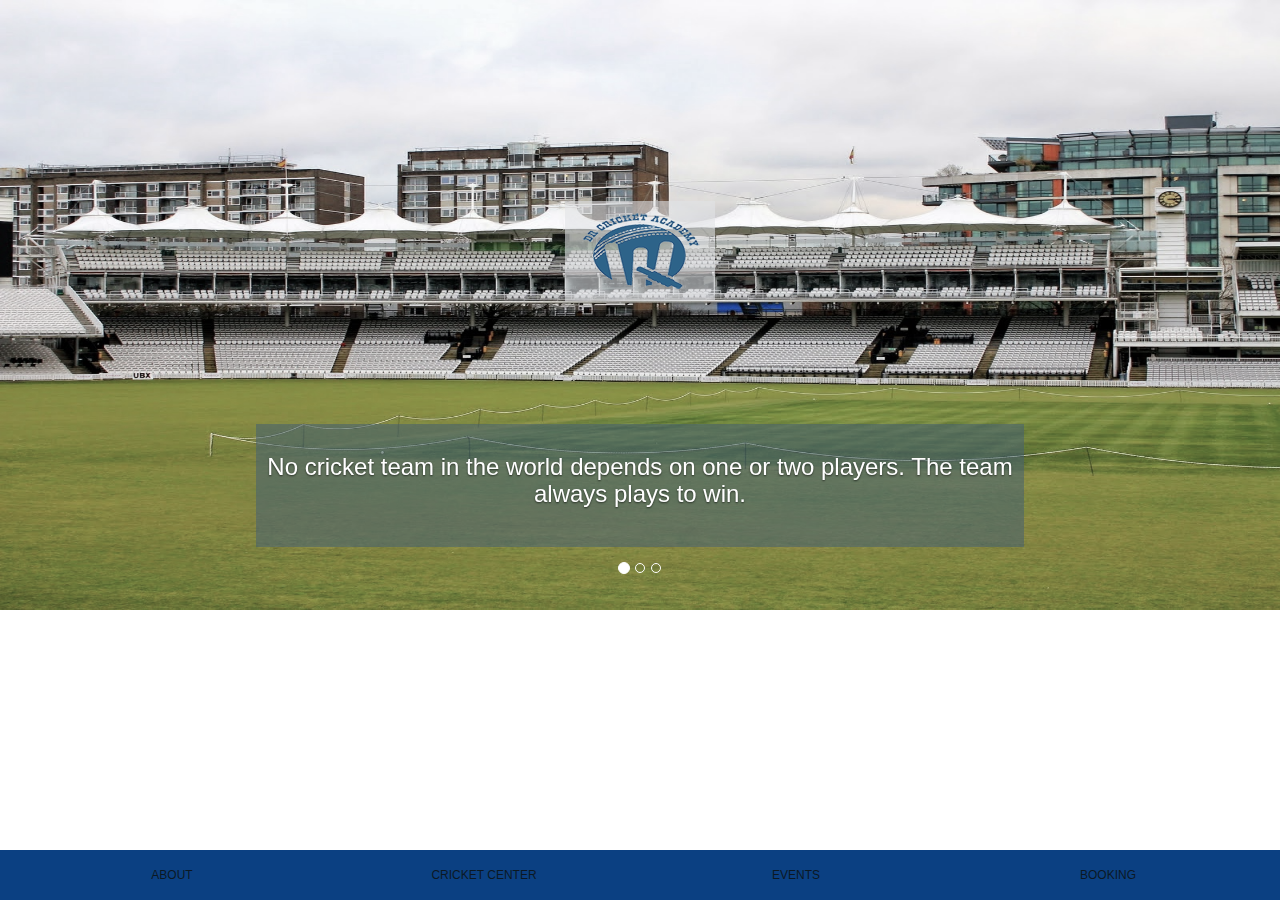
<file: index.html>
<!DOCTYPE html>
<html>
<title>Cricket Projects</title>
<meta charset="UTF-8">
<meta name="viewport" content="width=device-width, initial-scale=1">
<link rel="stylesheet" href="assets/css/bootstrap.min.css">
<link rel="stylesheet" href="assets/css/style.css">
<link rel="stylesheet" href="https://fonts.googleapis.com/css?family=Raleway">
<script src="assets/js/jquery.min.js"></script>
<script src="assets/js/bootstrap.min.js"></script>  
<body> 
	<header class="w3-display-container w3-wide w3-grayscale-min" id="home">
		<div id="myCarousel" class="carousel slide" data-ride="carousel">
		<!-- Indicators -->
			<ol class="carousel-indicators">
				<li data-target="#myCarousel" data-slide-to="0" class="active"></li>
				<li data-target="#myCarousel" data-slide-to="1"></li>
				<li data-target="#myCarousel" data-slide-to="2"></li>
			</ol>
		<!-- Wrapper for slides -->
			<div class="carousel-inner" role="listbox">
				<div class="item active">
					<img src="assets/images/1.jpg" alt="New York" width="100%" style="height: 610px;"> 
					<div class="carousel-caption" style="right: 20%;left: 20%;padding-bottom: 246px;background: rgba(224, 227, 234, 0);font-size:17px"><img class="logo" src="logo.png"></div>
					<div class="carousel-caption" style="background: rgba(45, 99, 137, 0.54);font-size:17px"> 
						<h3>No cricket team in the world depends on one or two players. The team always plays to win.</h3> 
					</div>      
				</div>
				<div class="item">
					<img src="assets/images/2.jpg" alt="Chicago" width="100%" style="height: 610px;"> 
					<div class="carousel-caption" style="right: 20%;left: 20%;padding-bottom: 246px;background: rgba(224, 227, 234, 0);font-size:17px"><img class="logo" src="logo.png"></div>
					<div class="carousel-caption" style="background: rgba(45, 99, 137, 0.54);font-size:17px"> 
						<h3>No cricket team in the world depends on one or two players. The team always plays to win.</h3> 
					</div>      
				</div>
				<div class="item">
					<img src="assets/images/3.jpg" alt="Los Angeles" width="100%" style="height: 610px;"> 
					<div class="carousel-caption" style="right: 20%;left: 20%;padding-bottom: 246px;background: rgba(224, 227, 234, 0);font-size:17px"><img class="logo" src="logo.png"></div>
					<div class="carousel-caption" style="background: rgba(45, 99, 137, 0.54);font-size:17px"> 
						<h3>No cricket team in the world depends on one or two players. The team always plays to win.</h3> 
					</div>      
				</div>
			</div> 
		</div>
	</header> 
	<!-- Navbar (sticky bottom) -->
	<div class="w3-bottom w3-small">
	  <div class="w3-bar w3-white w3-center w3-padding w3-opacity-min w3-hover-opacity-off">
		<a href="about.html" style="width:25%;text-decoration: none;" class="w3-bar-item w3-button w3-hover">ABOUT</a>
		<a href="cricket-center.html" style="width:25%;text-decoration: none;" class="w3-bar-item w3-button w3-hover">CRICKET CENTER</a>
		<a href="events.html" style="width:25%;text-decoration: none;" class="w3-bar-item w3-button w3-hover">EVENTS</a>
		<a href="booking.html" style="width:25%;text-decoration: none;" class="w3-bar-item w3-button w3-hover">BOOKING</a>
	  </div>
	</div>    
</body>
</html>
</file>
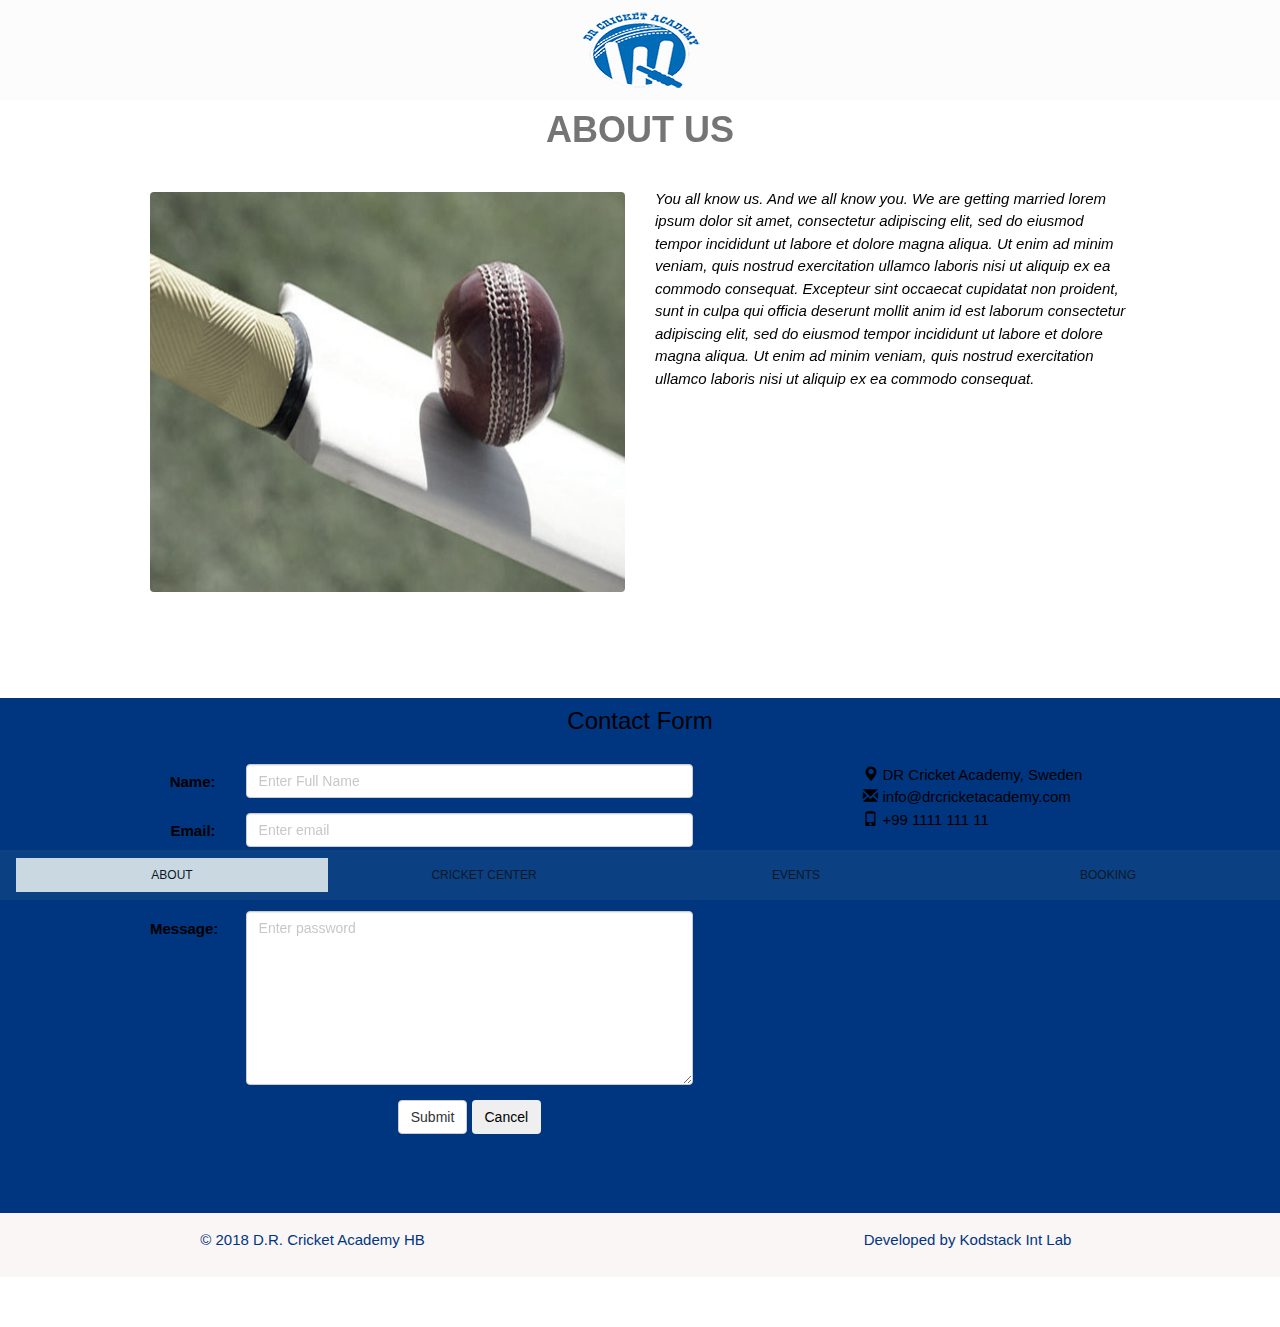
<file: about.html>
<!DOCTYPE html>
<html>
<title>Cricket Projects</title>
<meta charset="UTF-8">
<meta name="viewport" content="width=device-width, initial-scale=1">
<link rel="stylesheet" href="assets/css/bootstrap.min.css">
<link rel="stylesheet" href="assets/css/style.css">
<link rel="stylesheet" href="https://fonts.googleapis.com/css?family=Raleway">
<script src="assets/js/jquery.min.js"></script>
<script src="assets/js/bootstrap.min.js"></script>  
<body>  
	<!-- Navbar (sticky bottom) -->
	<div class="w3-bottom w3-small">
	  <div class="w3-bar w3-white w3-center w3-padding w3-opacity-min w3-hover-opacity-off">
		<a href="about.html" style="width:25%;text-decoration: none;background-color: #fff;" class="w3-bar-item w3-button w3-hover">ABOUT</a>
		<a href="cricket-center.html" style="width:25%;text-decoration: none;" class="w3-bar-item w3-button w3-hover">CRICKET CENTER</a>
		<a href="events.html" style="width:25%;text-decoration: none;" class="w3-bar-item w3-button w3-hover">EVENTS</a>
		<a href="booking.html" style="width:25%;text-decoration: none;" class="w3-bar-item w3-button w3-hover">BOOKING</a>
	  </div>
	</div>    
	<div class="head"><center><a href="index.html"><img src="logo.png"></a></center> </div>
	<!-- About -->
	<div class="w3-container w3-padding-64 w3-pale-red w3-grayscale-min"  style="background-color: #fff !important;">
	  <div class="w3-content">
		<h1 class="w3-center w3-text-grey"><b>ABOUT US</b></h1>
		<div class="row">
			<div class="col-md-6">
				<p><img class="w3-round w3-grayscale-min" src="assets/images/4.jpg" style="width:100%;height:400px;margin:32px 0"></p>
			</div>
			<div class="col-md-6">
				<div class="about-text">
					<p><i>You all know us. And we all know you. We are getting married lorem ipsum dolor sit amet, consectetur adipiscing elit, sed do eiusmod tempor incididunt ut labore et dolore magna aliqua. Ut enim ad minim veniam, quis nostrud exercitation ullamco laboris nisi ut aliquip ex ea commodo consequat. Excepteur sint
					occaecat cupidatat non proident, sunt in culpa qui officia deserunt mollit anim id est laborum consectetur adipiscing elit, sed do eiusmod tempor incididunt ut labore et dolore magna aliqua. Ut enim ad minim veniam, quis nostrud exercitation ullamco
					laboris nisi ut aliquip ex ea commodo consequat.</i>
				</div>	
			</div>  
		</p> 
		</div>
	  </div> 
	</div> 
	<div class="w3-container w3-padding-64 w3-pale-red w3-center w3-wide"  style="background-color: #003580 !important;"> 
		<div class="w3-content">
			<h3>Contact Form</h3>
			<div class="row">
				<div class="col-md-8">
					<div class="contact-form">
						<form class="form-horizontal" action="/action_page.php">
							  <div class="form-group">
								<label class="control-label col-sm-2">Name:</label>
								<div class="col-sm-10">
								  <input type="text" class="form-control" placeholder="Enter Full Name" required >
								</div>
							  </div>
							  <div class="form-group">
								<label class="control-label col-sm-2">Email:</label>
								<div class="col-sm-10">
								  <input type="email" class="form-control" placeholder="Enter email" required>
								</div>
							  </div>
							  <div class="form-group">
								<label class="control-label col-sm-2">Mobile:</label>
								<div class="col-sm-10"> 
								  <input type="text" class="form-control" placeholder="Enter Contact Number" required>
								</div>
							  </div>
							  <div class="form-group">
								<label class="control-label col-sm-2">Message:</label>
								<div class="col-sm-10"> 
								  <textarea class="form-control" placeholder="Enter password" rows="8" required></textarea>
								</div>
							  </div> 
							  <div class="form-group"> 
								<div class="col-sm-offset-2 col-sm-10">
								  <button type="submit" class="btn btn-default">Submit</button>
								  <button type="rest" class="btn btn-gray">Cancel</button>
								</div>
							  </div>
						</form>
					</div>	
				</div>
				<div class="col-md-4"> 
					<div class="address">
						<ul style="list-style-type:none">
							<li><i class="glyphicon glyphicon-map-marker"></i> DR Cricket Academy, Sweden</li>
							<li><i class="glyphicon glyphicon-envelope"></i> info@drcricketacademy.com</li> 
							<li><i class="glyphicon glyphicon-phone"></i> +99 1111 111 11</li> 
							<li> 
								<div class="map">	
								<iframe src="https://www.google.com/maps/embed?pb=!1m18!1m12!1m3!1d15899224.636730123!2d-0.2866107761057535!3d60.8928750028283!2m3!1f0!2f0!3f0!3m2!1i1024!2i768!4f13.1!3m3!1m2!1s0x465cb2396d35f0f1%3A0x22b8eba28dad6f62!2sSweden!5e0!3m2!1sen!2snp!4v1521546170973" width="100%" height="240" frameborder="0" style="border:0" allowfullscreen></iframe>
								</div>	
							</li> 
						</ul> 
					</div>	
				</div>
			</div>
		</div> 
	</div>  
	<!-- Footer -->
	<footer class="w3-center w3-black w3-padding-16" style="margin-bottom: 50px;">
		<div class="row">	
			<div class="col-md-6">
				<span class="footer-left"> <p>© 2018 D.R. Cricket Academy HB</p></span>
			</div>		
			<div class="col-md-6">
				<span class="footer-right"><p>Developed by <a href="http://www.kodstack.com/" title="Kodstack Int Lab" target="_blank" class="w3-hover-text-green">Kodstack Int Lab</a></p></span>
			</div>	
		</div>	
	</footer> 
</body>
</html>
</file>
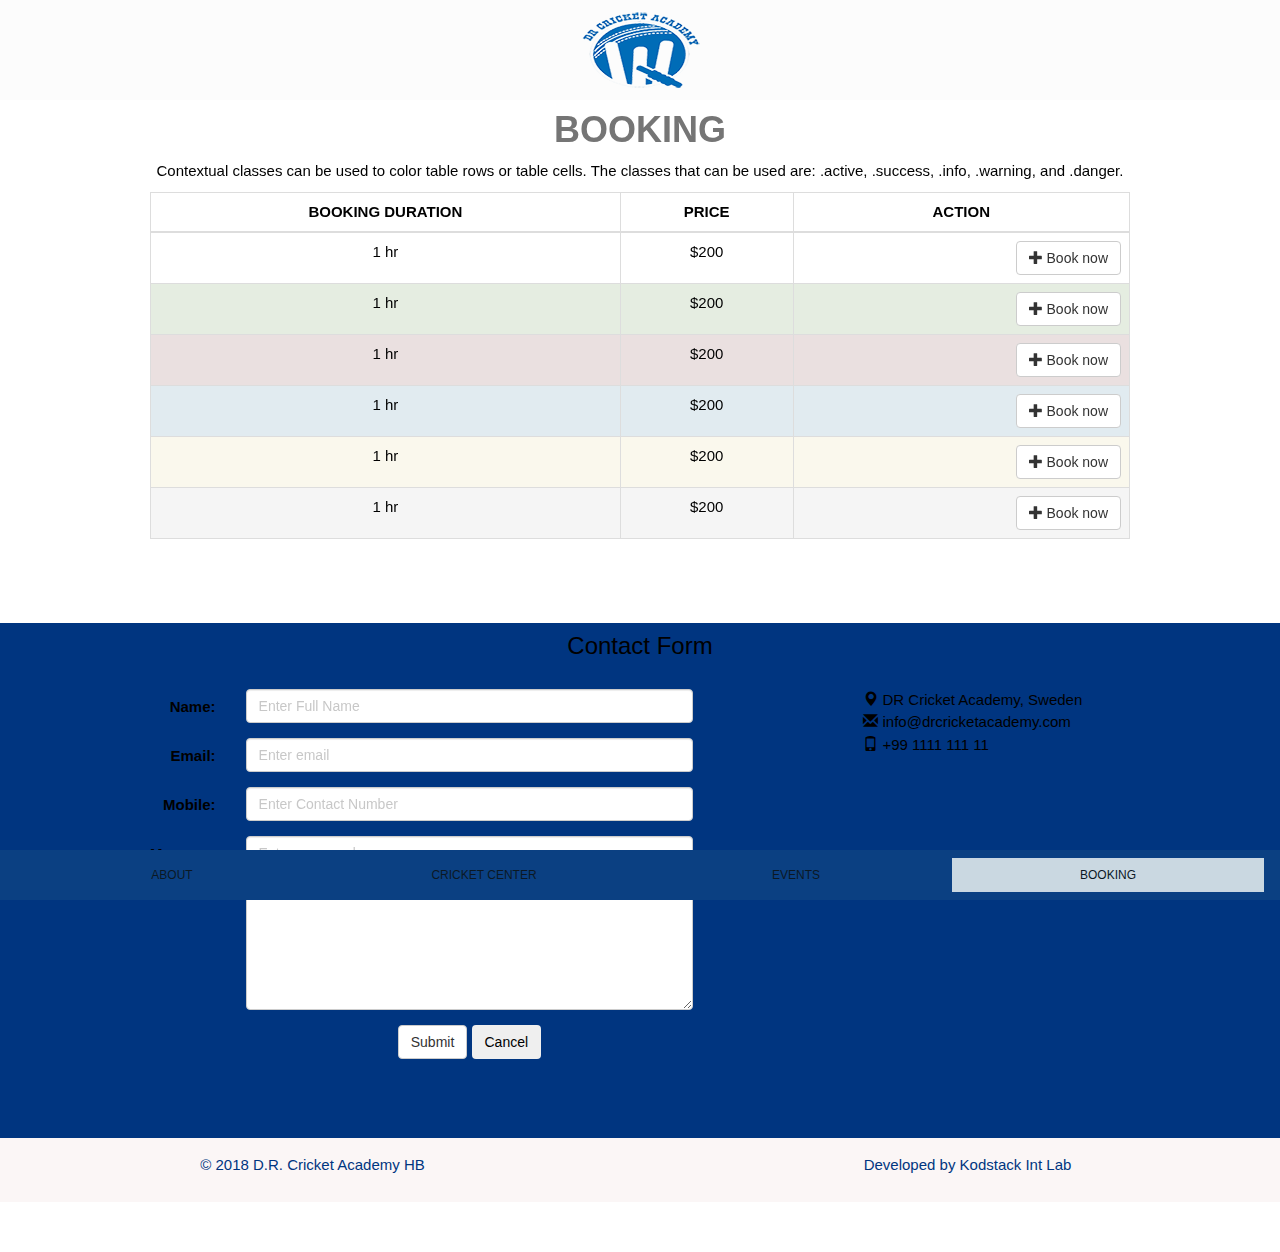
<file: booking.html>
<!DOCTYPE html>
<html>
<title>Cricket Projects</title>
<meta charset="UTF-8">
<meta name="viewport" content="width=device-width, initial-scale=1">
<link rel="stylesheet" href="assets/css/bootstrap.min.css">
<link rel="stylesheet" href="assets/css/style.css">
<link rel="stylesheet" href="https://fonts.googleapis.com/css?family=Raleway">
<script src="assets/js/jquery.min.js"></script>
<script src="assets/js/bootstrap.min.js"></script>  
<body>  
	<!-- Navbar (sticky bottom) -->
	<div class="w3-bottom w3-small">
	  <div class="w3-bar w3-white w3-center w3-padding w3-opacity-min w3-hover-opacity-off">
		<a href="about.html" style="width:25%;text-decoration: none;" class="w3-bar-item w3-button w3-hover">ABOUT</a>
		<a href="cricket-center.html" style="width:25%;text-decoration: none;" class="w3-bar-item w3-button w3-hover">CRICKET CENTER</a>
		<a href="events.html" style="width:25%;text-decoration: none;" class="w3-bar-item w3-button w3-hover">EVENTS</a>
		<a href="booking.html" style="width:25%;text-decoration: none;background-color: #fff;" class="w3-bar-item w3-button w3-hover">BOOKING</a>
	  </div>
	</div>     
	<div class="head"><center><a href="index.html"><img src="logo.png"></a></center> </div>
	<!-- Booking --> 
	<div id="booking" class="w3-container w3-padding-64 w3-pale-red w3-grayscale-min w3-center"  style="background-color: #fff !important;"> 
	  <div class="w3-content">
		<h1 class="w3-text-grey"><b>BOOKING</b></h1> 
		  <p>Contextual classes can be used to color table rows or table cells. The classes that can be used are: .active, .success, .info, .warning, and .danger.</p>
		  <table class="table table-bordered">
			<thead>
			  <tr>
				<th style="text-align: center;">BOOKING DURATION</th>
				<th style="text-align: center;">PRICE</th>
				<th style="text-align: center;">ACTION</th>
			  </tr>
			</thead>
			<tbody>
			  <tr>
				<td>1 hr</td>
				<td>$200</td>
				<td>
					<button type="button" class="btn btn-default pull-right" data-toggle="modal" data-target="#myModal"><span class='glyphicon glyphicon-plus'></span> Book now</button>
				</td>
			  </tr>      
			  <tr class="success">
				<td>1 hr</td>
				<td>$200</td>
				<td>
					<button type="button" class="btn btn-default pull-right" data-toggle="modal" data-target="#myModal"><span class='glyphicon glyphicon-plus'></span> Book now</button>
				</td>
			  </tr>
			  <tr class="danger">
				<td>1 hr</td>
				<td>$200</td>
				<td>
					<button type="button" class="btn btn-default pull-right" data-toggle="modal" data-target="#myModal"><span class='glyphicon glyphicon-plus'></span> Book now</button>
				</td>
			  </tr>
			  <tr class="info">
				<td>1 hr</td>
				<td>$200</td>
				<td>
					<button type="button" class="btn btn-default pull-right" data-toggle="modal" data-target="#myModal"><span class='glyphicon glyphicon-plus'></span> Book now</button>
				</td>
			  </tr>
			  <tr class="warning">
				<td>1 hr</td>
				<td>$200</td>
				<td>
					<button type="button" class="btn btn-default pull-right" data-toggle="modal" data-target="#myModal"><span class='glyphicon glyphicon-plus'></span> Book now</button>
				</td>
			  </tr>
			  <tr class="active">
				<td>1 hr</td>
				<td>$200</td>
				<td>
					<button type="button" class="btn btn-default pull-right" data-toggle="modal" data-target="#myModal"><span class='glyphicon glyphicon-plus'></span> Book now</button>
				</td>
			  </tr>
			</tbody>
		  </table> 
	  </div>   
	</div> 
	<div class="w3-container w3-padding-64 w3-pale-red w3-center w3-wide"  style="background-color: #003580 !important;"> 
		<div class="w3-content">
			<h3>Contact Form</h3>
			<div class="row">
				<div class="col-md-8">
					<div class="contact-form">
						<form class="form-horizontal" action="/action_page.php">
							  <div class="form-group">
								<label class="control-label col-sm-2">Name:</label>
								<div class="col-sm-10">
								  <input type="text" class="form-control" placeholder="Enter Full Name" required >
								</div>
							  </div>
							  <div class="form-group">
								<label class="control-label col-sm-2">Email:</label>
								<div class="col-sm-10">
								  <input type="email" class="form-control" placeholder="Enter email" required>
								</div>
							  </div>
							  <div class="form-group">
								<label class="control-label col-sm-2">Mobile:</label>
								<div class="col-sm-10"> 
								  <input type="text" class="form-control" placeholder="Enter Contact Number" required>
								</div>
							  </div>
							  <div class="form-group">
								<label class="control-label col-sm-2">Message:</label>
								<div class="col-sm-10"> 
								  <textarea class="form-control" placeholder="Enter password" rows="8" required></textarea>
								</div>
							  </div> 
							  <div class="form-group"> 
								<div class="col-sm-offset-2 col-sm-10">
								  <button type="submit" class="btn btn-default">Submit</button>
								  <button type="rest" class="btn btn-gray">Cancel</button>
								</div>
							  </div>
						</form>
					</div>	
				</div>
				<div class="col-md-4"> 
					<div class="address">
						<ul style="list-style-type:none">
							<li><i class="glyphicon glyphicon-map-marker"></i> DR Cricket Academy, Sweden</li>
							<li><i class="glyphicon glyphicon-envelope"></i> info@drcricketacademy.com</li> 
							<li><i class="glyphicon glyphicon-phone"></i> +99 1111 111 11</li> 
							<li> 
								<div class="map">	
								<iframe src="https://www.google.com/maps/embed?pb=!1m18!1m12!1m3!1d15899224.636730123!2d-0.2866107761057535!3d60.8928750028283!2m3!1f0!2f0!3f0!3m2!1i1024!2i768!4f13.1!3m3!1m2!1s0x465cb2396d35f0f1%3A0x22b8eba28dad6f62!2sSweden!5e0!3m2!1sen!2snp!4v1521546170973" width="100%" height="240" frameborder="0" style="border:0" allowfullscreen></iframe>
								</div>	
							</li> 
						</ul> 
					</div>	
				</div>
			</div>
		</div> 
	</div>  
	<!-- Footer -->
	<footer class="w3-center w3-black w3-padding-16" style="margin-bottom: 50px;">
		<div class="row">	
			<div class="col-md-6">
				<span class="footer-left"> <p>© 2018 D.R. Cricket Academy HB</p></span>
			</div>		
			<div class="col-md-6">
				<span class="footer-right"><p>Developed by <a href="http://www.kodstack.com/" title="Kodstack Int Lab" target="_blank" class="w3-hover-text-green">Kodstack Int Lab</a></p></span>
			</div>	
		</div>	
	</footer> 
	<!-- Modal -->
			  <div class="modal fade" id="myModal" role="dialog">
				<div class="modal-dialog"> 
				  <!-- Modal content-->
				  <div class="modal-content">
					<div class="modal-header">
					  <button type="button" class="close" data-dismiss="modal">&times;</button>
					  <h4 class="modal-title">Booking Form for <b>Package Name</b></h4>
					</div>
					<div class="modal-body">
					  <form role="form">
						<div class="form-group">
						  <label for="email">Name:</label>
						  <input type="text" class="form-control" id="email">
						</div>
						<div class="form-group">
						  <label for="email">Email address:</label>
						  <input type="email" class="form-control" id="email">
						</div> 
						<div class="form-group">
						  <label for="mobile">Contact number:</label>
						  <input type="text" class="form-control" id="mobile">
						</div> 
						<div class="checkbox">
						  <label><input type="checkbox"> Accept Terms & Conditions</label>
						  <p>No cricket team in the world depends on one or two players. The team always plays to win.</p>
						</div>
						<button type="submit" class="btn btn-info"><span class='glyphicon glyphicon-user'></span> Submit</button>
						<button type="reset" class="btn btn-default"><span class='glyphicon glyphicon-remove'></span> Cancel</button>
					  </form>
					</div>
					<div class="modal-footer">
					  <button type="button" class="btn btn-default" data-dismiss="modal">Close</button>
					</div>
				  </div> 
				</div>
			  </div> 
</body>
</html>
</file>
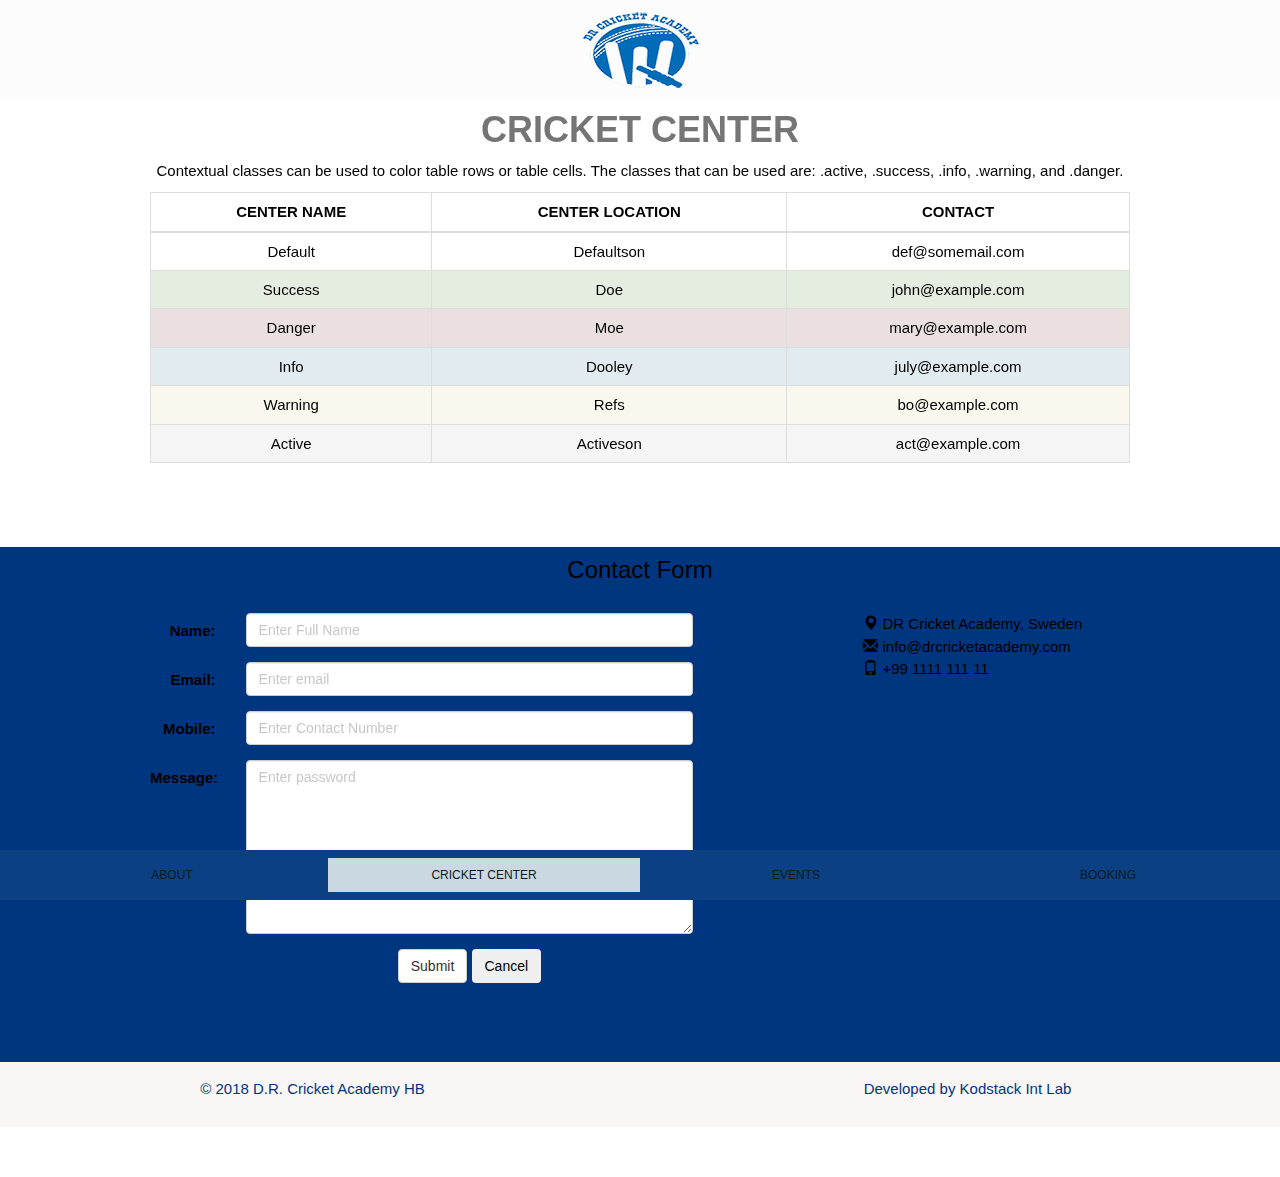
<file: cricket-center.html>
<!DOCTYPE html>
<html>
<title>Cricket Projects</title>
<meta charset="UTF-8">
<meta name="viewport" content="width=device-width, initial-scale=1">
<link rel="stylesheet" href="assets/css/bootstrap.min.css">
<link rel="stylesheet" href="assets/css/style.css">
<link rel="stylesheet" href="https://fonts.googleapis.com/css?family=Raleway">
<script src="assets/js/jquery.min.js"></script>
<script src="assets/js/bootstrap.min.js"></script>  
<body>  
	<!-- Navbar (sticky bottom) -->
	<div class="w3-bottom w3-small">
	  <div class="w3-bar w3-white w3-center w3-padding w3-opacity-min w3-hover-opacity-off">
		<a href="about.html" style="width:25%;text-decoration: none;" class="w3-bar-item w3-button w3-hover">ABOUT</a>
		<a href="cricket-center.html" style="width:25%;text-decoration: none;background-color: #fff;" class="w3-bar-item w3-button w3-hover">CRICKET CENTER</a>
		<a href="events.html" style="width:25%;text-decoration: none;" class="w3-bar-item w3-button w3-hover">EVENTS</a>
		<a href="booking.html" style="width:25%;text-decoration: none;" class="w3-bar-item w3-button w3-hover">BOOKING</a>
	  </div>
	</div>     
	<div class="head"><center><a href="index.html"><img src="logo.png"></a></center> </div>
	<!-- cricket center -->
	<div class="w3-container w3-padding-64 w3-pale-red w3-grayscale-min w3-center" style="background-color: #fff !important;">
		  <div class="w3-content">
			<h1 class="w3-text-grey"><b>CRICKET CENTER</b></h1> 
			  <p>Contextual classes can be used to color table rows or table cells. The classes that can be used are: .active, .success, .info, .warning, and .danger.</p>
			  <table class="table table-bordered">
				<thead>
				  <tr>
					<th style="text-align: center;">CENTER NAME</th>
					<th style="text-align: center;">CENTER LOCATION</th>
					<th style="text-align: center;">CONTACT</th>
				  </tr>
				</thead>
				<tbody>
				  <tr>
					<td>Default</td>
					<td>Defaultson</td>
					<td>def@somemail.com</td>
				  </tr>      
				  <tr class="success">
					<td>Success</td>
					<td>Doe</td>
					<td>john@example.com</td>
				  </tr>
				  <tr class="danger">
					<td>Danger</td>
					<td>Moe</td>
					<td>mary@example.com</td>
				  </tr>
				  <tr class="info">
					<td>Info</td>
					<td>Dooley</td>
					<td>july@example.com</td>
				  </tr>
				  <tr class="warning">
					<td>Warning</td>
					<td>Refs</td>
					<td>bo@example.com</td>
				  </tr>
				  <tr class="active">
					<td>Active</td>
					<td>Activeson</td>
					<td>act@example.com</td>
				  </tr>
				</tbody>
			  </table>   
		</div>  
	</div>  
	<div class="w3-container w3-padding-64 w3-pale-red w3-center w3-wide"  style="background-color: #003580 !important;"> 
		<div class="w3-content">
			<h3>Contact Form</h3>
			<div class="row">
				<div class="col-md-8">
					<div class="contact-form">
						<form class="form-horizontal" action="/action_page.php">
							  <div class="form-group">
								<label class="control-label col-sm-2">Name:</label>
								<div class="col-sm-10">
								  <input type="text" class="form-control" placeholder="Enter Full Name" required >
								</div>
							  </div>
							  <div class="form-group">
								<label class="control-label col-sm-2">Email:</label>
								<div class="col-sm-10">
								  <input type="email" class="form-control" placeholder="Enter email" required>
								</div>
							  </div>
							  <div class="form-group">
								<label class="control-label col-sm-2">Mobile:</label>
								<div class="col-sm-10"> 
								  <input type="text" class="form-control" placeholder="Enter Contact Number" required>
								</div>
							  </div>
							  <div class="form-group">
								<label class="control-label col-sm-2">Message:</label>
								<div class="col-sm-10"> 
								  <textarea class="form-control" placeholder="Enter password" rows="8" required></textarea>
								</div>
							  </div> 
							  <div class="form-group"> 
								<div class="col-sm-offset-2 col-sm-10">
								  <button type="submit" class="btn btn-default">Submit</button>
								  <button type="rest" class="btn btn-gray">Cancel</button>
								</div>
							  </div>
						</form>
					</div>	
				</div>
				<div class="col-md-4"> 
					<div class="address">
						<ul style="list-style-type:none">
							<li><i class="glyphicon glyphicon-map-marker"></i> DR Cricket Academy, Sweden</li>
							<li><i class="glyphicon glyphicon-envelope"></i> info@drcricketacademy.com</li> 
							<li><i class="glyphicon glyphicon-phone"></i> +99 1111 111 11</li> 
							<li> 
								<div class="map">	
								<iframe src="https://www.google.com/maps/embed?pb=!1m18!1m12!1m3!1d15899224.636730123!2d-0.2866107761057535!3d60.8928750028283!2m3!1f0!2f0!3f0!3m2!1i1024!2i768!4f13.1!3m3!1m2!1s0x465cb2396d35f0f1%3A0x22b8eba28dad6f62!2sSweden!5e0!3m2!1sen!2snp!4v1521546170973" width="100%" height="240" frameborder="0" style="border:0" allowfullscreen></iframe>
								</div>	
							</li> 
						</ul> 
					</div>	
				</div>
			</div>
		</div> 
	</div>  
	<!-- Footer -->
	<footer class="w3-center w3-black w3-padding-16" style="margin-bottom: 50px;">
		<div class="row">	
			<div class="col-md-6">
				<span class="footer-left"> <p>© 2018 D.R. Cricket Academy HB</p></span>
			</div>		
			<div class="col-md-6">
				<span class="footer-right"><p>Developed by <a href="http://www.kodstack.com/" title="Kodstack Int Lab" target="_blank" class="w3-hover-text-green">Kodstack Int Lab</a></p></span>
			</div>	
		</div>	
	</footer> 
</body>
</html>
</file>
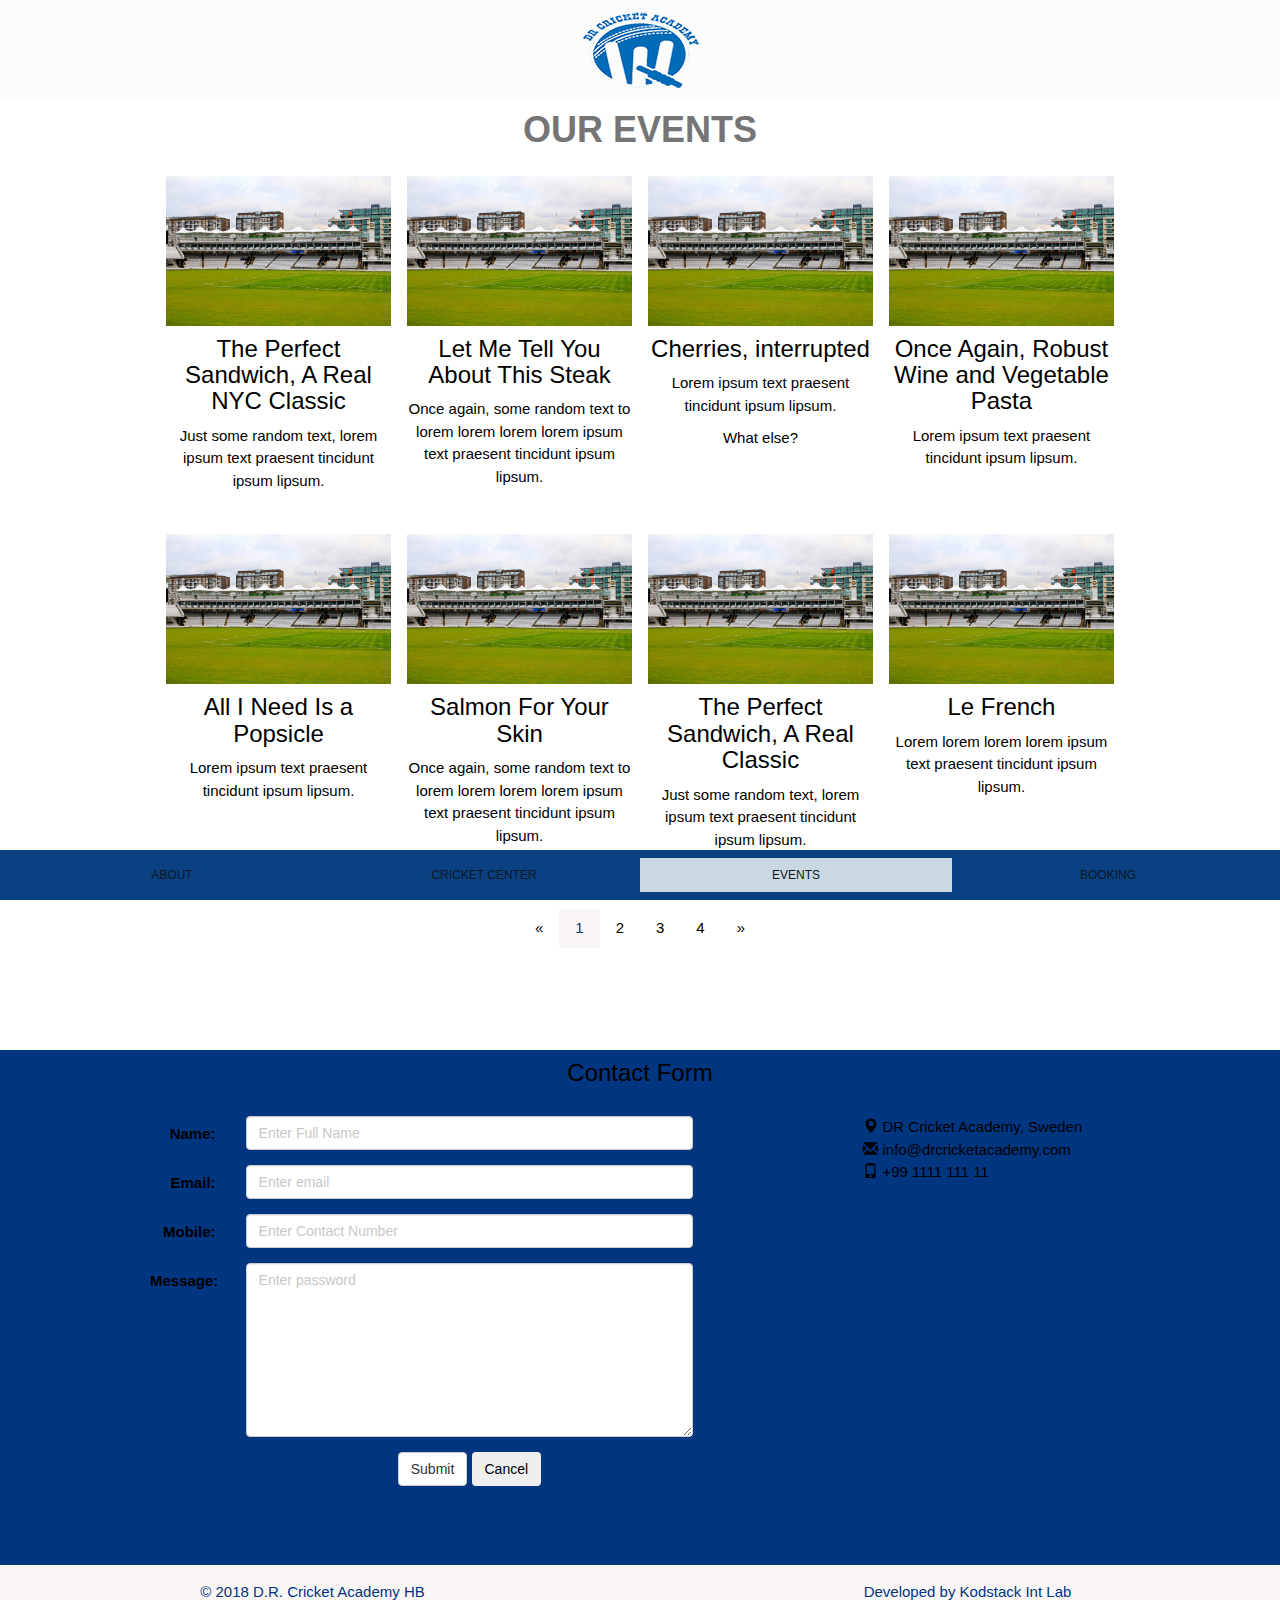
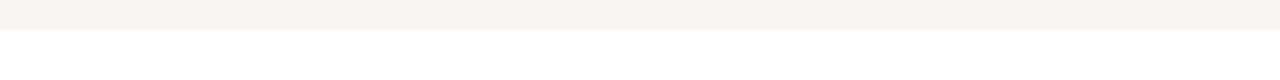
<file: events.html>
<!DOCTYPE html>
<html>
<title>Cricket Projects</title>
<meta charset="UTF-8">
<meta name="viewport" content="width=device-width, initial-scale=1">
<link rel="stylesheet" href="assets/css/bootstrap.min.css">
<link rel="stylesheet" href="assets/css/style.css">
<link rel="stylesheet" href="https://fonts.googleapis.com/css?family=Raleway">
<script src="assets/js/jquery.min.js"></script>
<script src="assets/js/bootstrap.min.js"></script>  
<body>  
	<!-- Navbar (sticky bottom) -->
	<div class="w3-bottom w3-small">
	  <div class="w3-bar w3-white w3-center w3-padding w3-opacity-min w3-hover-opacity-off">
		<a href="about.html" style="width:25%;text-decoration: none;" class="w3-bar-item w3-button w3-hover">ABOUT</a>
		<a href="cricket-center.html" style="width:25%;text-decoration: none;" class="w3-bar-item w3-button w3-hover">CRICKET CENTER</a>
		<a href="events.html" style="width:25%;text-decoration: none;background-color: #fff;" class="w3-bar-item w3-button w3-hover">EVENTS</a>
		<a href="booking.html" style="width:25%;text-decoration: none;" class="w3-bar-item w3-button w3-hover">BOOKING</a>
	  </div>
	</div>    
	<div class="head"><center><a href="index.html"><img src="logo.png"></a></center> </div>
	<!-- Events --> 
	<div class="w3-container w3-padding-64 w3-pale-red w3-center w3-wide"  style="background-color: #fff !important;"> 
		<div class="w3-content">
			<h1 class="w3-text-grey"><b>OUR EVENTS</b></h1>  
			  <!-- First Photo Grid-->
				  <div class="w3-row-padding w3-padding-16 w3-center" id="food">
					<div class="w3-quarter">
					  <a href="#"  data-toggle="modal" data-target="#myModal"><img src="assets/images/1.jpg" alt="Sandwich" style="width:100%"></a>
					  <h3>The Perfect Sandwich, A Real NYC Classic</h3>
					  <p>Just some random text, lorem ipsum text praesent tincidunt ipsum lipsum.</p>
					</div>
					<div class="w3-quarter">
					  <a href="#"  data-toggle="modal" data-target="#myModal"><img src="assets/images/1.jpg" alt="Sandwich" style="width:100%"></a>
					  <h3>Let Me Tell You About This Steak</h3>
					  <p>Once again, some random text to lorem lorem lorem lorem ipsum text praesent tincidunt ipsum lipsum.</p>
					</div>
					<div class="w3-quarter">
					  <a href="#"  data-toggle="modal" data-target="#myModal"><img src="assets/images/1.jpg" alt="Sandwich" style="width:100%"></a>
					  <h3>Cherries, interrupted</h3>
					  <p>Lorem ipsum text praesent tincidunt ipsum lipsum.</p>
					  <p>What else?</p>
					</div>
					<div class="w3-quarter">
					  <a href="#"  data-toggle="modal" data-target="#myModal"><img src="assets/images/1.jpg" alt="Sandwich" style="width:100%"></a>
					  <h3>Once Again, Robust Wine and Vegetable Pasta</h3>
					  <p>Lorem ipsum text praesent tincidunt ipsum lipsum.</p>
					</div>
				  </div>
				  
				  <!-- Second Photo Grid-->
				  <div class="w3-row-padding w3-padding-16 w3-center">
					<div class="w3-quarter">
					  <a href="#"  data-toggle="modal" data-target="#myModal"><img src="assets/images/1.jpg" alt="Sandwich" style="width:100%"></a>
					  <h3>All I Need Is a Popsicle</h3>
					  <p>Lorem ipsum text praesent tincidunt ipsum lipsum.</p>
					</div>
					<div class="w3-quarter">
					  <a href="#"  data-toggle="modal" data-target="#myModal"><img src="assets/images/1.jpg" alt="Sandwich" style="width:100%"></a>
					  <h3>Salmon For Your Skin</h3>
					  <p>Once again, some random text to lorem lorem lorem lorem ipsum text praesent tincidunt ipsum lipsum.</p>
					</div>
					<div class="w3-quarter">
					  <a href="#"  data-toggle="modal" data-target="#myModal"><img src="assets/images/1.jpg" alt="Sandwich" style="width:100%"></a>
					  <h3>The Perfect Sandwich, A Real Classic</h3>
					  <p>Just some random text, lorem ipsum text praesent tincidunt ipsum lipsum.</p>
					</div>
					<div class="w3-quarter">
					  <a href="#"  data-toggle="modal" data-target="#myModal"><img src="assets/images/1.jpg" alt="Sandwich" style="width:100%"></a>
					  <h3>Le French</h3>
					  <p>Lorem lorem lorem lorem ipsum text praesent tincidunt ipsum lipsum.</p>
					</div>
				  </div>

				  <!-- Pagination -->
				  <div class="w3-center w3-padding-32">
					<div class="w3-bar">
					  <a href="#" class="w3-bar-item w3-button w3-hover-black">«</a>
					  <a href="#" class="w3-bar-item w3-black w3-button">1</a>
					  <a href="#" class="w3-bar-item w3-button w3-hover-black">2</a>
					  <a href="#" class="w3-bar-item w3-button w3-hover-black">3</a>
					  <a href="#" class="w3-bar-item w3-button w3-hover-black">4</a>
					  <a href="#" class="w3-bar-item w3-button w3-hover-black">»</a>
					</div>
				  </div>
		</div>  
	</div> 
	<div class="w3-container w3-padding-64 w3-pale-red w3-center w3-wide"  style="background-color: #003580 !important;"> 
		<div class="w3-content">
			<h3>Contact Form</h3>
			<div class="row">
				<div class="col-md-8">
					<div class="contact-form">
						<form class="form-horizontal" action="/action_page.php">
							  <div class="form-group">
								<label class="control-label col-sm-2">Name:</label>
								<div class="col-sm-10">
								  <input type="text" class="form-control" placeholder="Enter Full Name" required >
								</div>
							  </div>
							  <div class="form-group">
								<label class="control-label col-sm-2">Email:</label>
								<div class="col-sm-10">
								  <input type="email" class="form-control" placeholder="Enter email" required>
								</div>
							  </div>
							  <div class="form-group">
								<label class="control-label col-sm-2">Mobile:</label>
								<div class="col-sm-10"> 
								  <input type="text" class="form-control" placeholder="Enter Contact Number" required>
								</div>
							  </div>
							  <div class="form-group">
								<label class="control-label col-sm-2">Message:</label>
								<div class="col-sm-10"> 
								  <textarea class="form-control" placeholder="Enter password" rows="8" required></textarea>
								</div>
							  </div> 
							  <div class="form-group"> 
								<div class="col-sm-offset-2 col-sm-10">
								  <button type="submit" class="btn btn-default">Submit</button>
								  <button type="rest" class="btn btn-gray">Cancel</button>
								</div>
							  </div>
						</form>
					</div>	
				</div>
				<div class="col-md-4"> 
					<div class="address">
						<ul style="list-style-type:none">
							<li><i class="glyphicon glyphicon-map-marker"></i> DR Cricket Academy, Sweden</li>
							<li><i class="glyphicon glyphicon-envelope"></i> info@drcricketacademy.com</li> 
							<li><i class="glyphicon glyphicon-phone"></i> +99 1111 111 11</li> 
							<li> 
								<div class="map">	
								<iframe src="https://www.google.com/maps/embed?pb=!1m18!1m12!1m3!1d15899224.636730123!2d-0.2866107761057535!3d60.8928750028283!2m3!1f0!2f0!3f0!3m2!1i1024!2i768!4f13.1!3m3!1m2!1s0x465cb2396d35f0f1%3A0x22b8eba28dad6f62!2sSweden!5e0!3m2!1sen!2snp!4v1521546170973" width="100%" height="240" frameborder="0" style="border:0" allowfullscreen></iframe>
								</div>	
							</li> 
						</ul> 
					</div>	
				</div>
			</div>
		</div> 
	</div>  
	<!-- Footer -->
	<footer class="w3-center w3-black w3-padding-16" style="margin-bottom: 50px;">
		<div class="row">	
			<div class="col-md-6">
				<span class="footer-left"> <p>© 2018 D.R. Cricket Academy HB</p></span>
			</div>		
			<div class="col-md-6">
				<span class="footer-right"><p>Developed by <a href="http://www.kodstack.com/" title="Kodstack Int Lab" target="_blank" class="w3-hover-text-green">Kodstack Int Lab</a></p></span>
			</div>	
		</div>	
	</footer>  <!-- Modal -->
			  <div class="modal fade" id="myModal" role="dialog">
				<div class="modal-dialog"> 
				  <!-- Modal content-->
				  <div class="modal-content">
					<div class="modal-header">
					  <button type="button" class="close" data-dismiss="modal">&times;</button>
					  <h4 class="modal-title"><b>Event title goes here</b></h4>
					</div>
					<div class="modal-body">
					 <h3>About Me, The Food Man</h3><br>
						<img src="assets/images/3.jpg" alt="Me" class="w3-image" style="display:block;margin:auto" width="800" height="533">
						<div class="w3-padding-32">
						  <h4><b>I am Who I Am!</b></h4>
						  <h6><i>With Passion For Real, Good Food</i></h6>
						  <p>Just me, myself and I, exploring the universe of unknownment. I have a heart of love and an interest of lorem ipsum and mauris neque quam blog. I want to share my world with you. Praesent tincidunt sed tellus ut rutrum. Sed vitae justo condimentum, porta lectus vitae, ultricies congue gravida diam non fringilla. Praesent tincidunt sed tellus ut rutrum. Sed vitae justo condimentum, porta lectus vitae, ultricies congue gravida diam non fringilla.</p>
					</div>
					<div class="modal-footer">
					  <button type="button" class="btn btn-default" data-dismiss="modal">Close</button>
					</div>
				  </div> 
				</div>
			  </div> 
</body>
</html>
</file>
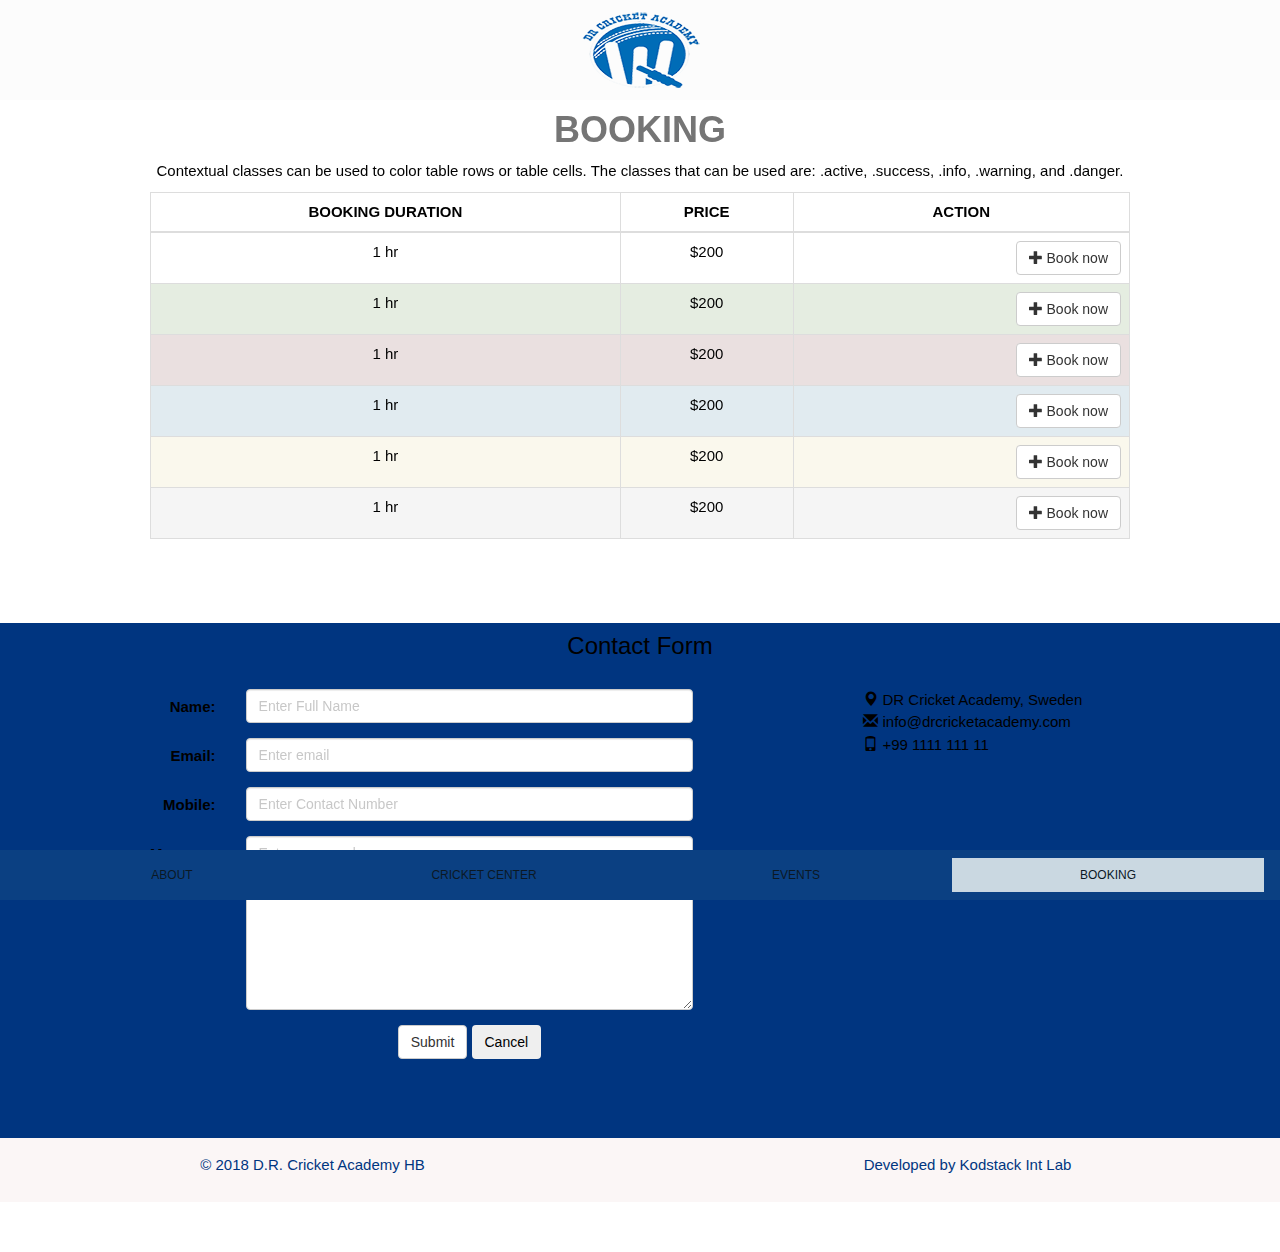
<file: web/view/booking.html>
<!DOCTYPE html>
<html>
<title>Cricket Projects</title>
<meta charset="UTF-8">
<meta name="viewport" content="width=device-width, initial-scale=1">
<link rel="stylesheet" href="assets/css/bootstrap.min.css">
<link rel="stylesheet" href="assets/css/style.css">
<link rel="stylesheet" href="https://fonts.googleapis.com/css?family=Raleway">
<script src="assets/js/jquery.min.js"></script>
<script src="assets/js/bootstrap.min.js"></script>  
<body>  
	<!-- Navbar (sticky bottom) -->
	<div class="w3-bottom w3-small">
	  <div class="w3-bar w3-white w3-center w3-padding w3-opacity-min w3-hover-opacity-off">
		<a href="about.html" style="width:25%;text-decoration: none;" class="w3-bar-item w3-button w3-hover">ABOUT</a>
		<a href="cricket-center.html" style="width:25%;text-decoration: none;" class="w3-bar-item w3-button w3-hover">CRICKET CENTER</a>
		<a href="events.html" style="width:25%;text-decoration: none;" class="w3-bar-item w3-button w3-hover">EVENTS</a>
		<a href="booking.html" style="width:25%;text-decoration: none;background-color: #fff;" class="w3-bar-item w3-button w3-hover">BOOKING</a>
	  </div>
	</div>     
	<div class="head"><center><a href="index.html"><img src="logo.png"></a></center> </div>
	<!-- Booking --> 
	<div id="booking" class="w3-container w3-padding-64 w3-pale-red w3-grayscale-min w3-center"  style="background-color: #fff !important;"> 
	  <div class="w3-content">
		<h1 class="w3-text-grey"><b>BOOKING</b></h1> 
		  <p>Contextual classes can be used to color table rows or table cells. The classes that can be used are: .active, .success, .info, .warning, and .danger.</p>
		  <table class="table table-bordered">
			<thead>
			  <tr>
				<th style="text-align: center;">BOOKING DURATION</th>
				<th style="text-align: center;">PRICE</th>
				<th style="text-align: center;">ACTION</th>
			  </tr>
			</thead>
			<tbody>
			  <tr>
				<td>1 hr</td>
				<td>$200</td>
				<td>
					<button type="button" class="btn btn-default pull-right" data-toggle="modal" data-target="#myModal"><span class='glyphicon glyphicon-plus'></span> Book now</button>
				</td>
			  </tr>      
			  <tr class="success">
				<td>1 hr</td>
				<td>$200</td>
				<td>
					<button type="button" class="btn btn-default pull-right" data-toggle="modal" data-target="#myModal"><span class='glyphicon glyphicon-plus'></span> Book now</button>
				</td>
			  </tr>
			  <tr class="danger">
				<td>1 hr</td>
				<td>$200</td>
				<td>
					<button type="button" class="btn btn-default pull-right" data-toggle="modal" data-target="#myModal"><span class='glyphicon glyphicon-plus'></span> Book now</button>
				</td>
			  </tr>
			  <tr class="info">
				<td>1 hr</td>
				<td>$200</td>
				<td>
					<button type="button" class="btn btn-default pull-right" data-toggle="modal" data-target="#myModal"><span class='glyphicon glyphicon-plus'></span> Book now</button>
				</td>
			  </tr>
			  <tr class="warning">
				<td>1 hr</td>
				<td>$200</td>
				<td>
					<button type="button" class="btn btn-default pull-right" data-toggle="modal" data-target="#myModal"><span class='glyphicon glyphicon-plus'></span> Book now</button>
				</td>
			  </tr>
			  <tr class="active">
				<td>1 hr</td>
				<td>$200</td>
				<td>
					<button type="button" class="btn btn-default pull-right" data-toggle="modal" data-target="#myModal"><span class='glyphicon glyphicon-plus'></span> Book now</button>
				</td>
			  </tr>
			</tbody>
		  </table> 
	  </div>   
	</div> 
	<div class="w3-container w3-padding-64 w3-pale-red w3-center w3-wide"  style="background-color: #003580 !important;"> 
		<div class="w3-content">
			<h3>Contact Form</h3>
			<div class="row">
				<div class="col-md-8">
					<div class="contact-form">
						<form class="form-horizontal" action="/action_page.php">
							  <div class="form-group">
								<label class="control-label col-sm-2">Name:</label>
								<div class="col-sm-10">
								  <input type="text" class="form-control" placeholder="Enter Full Name" required >
								</div>
							  </div>
							  <div class="form-group">
								<label class="control-label col-sm-2">Email:</label>
								<div class="col-sm-10">
								  <input type="email" class="form-control" placeholder="Enter email" required>
								</div>
							  </div>
							  <div class="form-group">
								<label class="control-label col-sm-2">Mobile:</label>
								<div class="col-sm-10"> 
								  <input type="text" class="form-control" placeholder="Enter Contact Number" required>
								</div>
							  </div>
							  <div class="form-group">
								<label class="control-label col-sm-2">Message:</label>
								<div class="col-sm-10"> 
								  <textarea class="form-control" placeholder="Enter password" rows="8" required></textarea>
								</div>
							  </div> 
							  <div class="form-group"> 
								<div class="col-sm-offset-2 col-sm-10">
								  <button type="submit" class="btn btn-default">Submit</button>
								  <button type="rest" class="btn btn-gray">Cancel</button>
								</div>
							  </div>
						</form>
					</div>	
				</div>
				<div class="col-md-4"> 
					<div class="address">
						<ul style="list-style-type:none">
							<li><i class="glyphicon glyphicon-map-marker"></i> DR Cricket Academy, Sweden</li>
							<li><i class="glyphicon glyphicon-envelope"></i> info@drcricketacademy.com</li> 
							<li><i class="glyphicon glyphicon-phone"></i> +99 1111 111 11</li> 
							<li> 
								<div class="map">	
								<iframe src="https://www.google.com/maps/embed?pb=!1m18!1m12!1m3!1d15899224.636730123!2d-0.2866107761057535!3d60.8928750028283!2m3!1f0!2f0!3f0!3m2!1i1024!2i768!4f13.1!3m3!1m2!1s0x465cb2396d35f0f1%3A0x22b8eba28dad6f62!2sSweden!5e0!3m2!1sen!2snp!4v1521546170973" width="100%" height="240" frameborder="0" style="border:0" allowfullscreen></iframe>
								</div>	
							</li> 
						</ul> 
					</div>	
				</div>
			</div>
		</div> 
	</div>  
	<!-- Footer -->
	<footer class="w3-center w3-black w3-padding-16" style="margin-bottom: 50px;">
		<div class="row">	
			<div class="col-md-6">
				<span class="footer-left"> <p>© 2018 D.R. Cricket Academy HB</p></span>
			</div>		
			<div class="col-md-6">
				<span class="footer-right"><p>Developed by <a href="http://www.kodstack.com/" title="Kodstack Int Lab" target="_blank" class="w3-hover-text-green">Kodstack Int Lab</a></p></span>
			</div>	
		</div>	
	</footer> 
	<!-- Modal -->
	<div class="modal fade" id="myModal" role="dialog">
		<div class="modal-dialog"> 
		  <!-- Modal content-->
		  <div class="modal-content">
			<div class="modal-header">
			  <button type="button" class="close" data-dismiss="modal">&times;</button>
			  <h4 class="modal-title">Booking Form for <b>Package Name</b></h4>
			</div>
			<div class="modal-body">
			  <form role="form">
				<div class="form-group">
				  <label for="email">Name:</label>
				  <input type="text" class="form-control" id="email">
				</div>
				<div class="form-group">
				  <label for="email">Email address:</label>
				  <input type="email" class="form-control" id="email">
				</div> 
				<div class="form-group">
				  <label for="mobile">Contact number:</label>
				  <input type="text" class="form-control" id="mobile">
				</div> 
				<div class="checkbox">
				  <label><input type="checkbox"> Accept Terms & Conditions</label>
				  <p>No cricket team in the world depends on one or two players. The team always plays to win.</p>
				</div>
				<button type="submit" class="btn btn-info"><span class='glyphicon glyphicon-user'></span> Submit</button>
				<button type="reset" class="btn btn-default"><span class='glyphicon glyphicon-remove'></span> Cancel</button>
			  </form>
			</div>
			<div class="modal-footer">
			  <button type="button" class="btn btn-default" data-dismiss="modal">Close</button>
			</div>
		  </div> 
		</div>
	</div> 
</body>
</html>
</file>
<file: assets/css/style.css>
/* W3.CSS 4.10 February 2018 by Jan Egil and Borge Refsnes */
html{box-sizing:border-box}*,*:before,*:after{box-sizing:inherit}
/* Extract from normalize.css by Nicolas Gallagher and Jonathan Neal git.io/normalize */
html{-ms-text-size-adjust:100%;-webkit-text-size-adjust:100%}body{margin:0}
article,aside,details,figcaption,figure,footer,header,main,menu,nav,section,summary{display:block}
audio,canvas,progress,video{display:inline-block}progress{vertical-align:baseline}
audio:not([controls]){display:none;height:0}[hidden],template{display:none}
a{background-color:transparent;-webkit-text-decoration-skip:objects}
a:active,a:hover{outline-width:0}abbr[title]{border-bottom:none;text-decoration:underline;text-decoration:underline dotted}
dfn{font-style:italic}mark{background:#ff0;color:#000}
small{font-size:80%}sub,sup{font-size:75%;line-height:0;position:relative;vertical-align:baseline}
sub{bottom:-0.25em}sup{top:-0.5em}figure{margin:1em 40px}img{border-style:none}svg:not(:root){overflow:hidden}
code,kbd,pre,samp{font-family:monospace,monospace;font-size:1em}hr{box-sizing:content-box;height:0;overflow:visible}
button,input,select,textarea{font:inherit;margin:0}optgroup{font-weight:bold}
button,input{overflow:visible}button,select{text-transform:none}
button,html [type=button],[type=reset],[type=submit]{-webkit-appearance:button}
button::-moz-focus-inner, [type=button]::-moz-focus-inner, [type=reset]::-moz-focus-inner, [type=submit]::-moz-focus-inner{border-style:none;padding:0}
button:-moz-focusring, [type=button]:-moz-focusring, [type=reset]:-moz-focusring, [type=submit]:-moz-focusring{outline:1px dotted ButtonText}
fieldset{border:1px solid #c0c0c0;margin:0 2px;padding:.35em .625em .75em}
legend{color:inherit;display:table;max-width:100%;padding:0;white-space:normal}textarea{overflow:auto}
[type=checkbox],[type=radio]{padding:0}
[type=number]::-webkit-inner-spin-button,[type=number]::-webkit-outer-spin-button{height:auto}
[type=search]{-webkit-appearance:textfield;outline-offset:-2px}
[type=search]::-webkit-search-cancel-button,[type=search]::-webkit-search-decoration{-webkit-appearance:none}
::-webkit-input-placeholder{color:inherit;opacity:0.54}
::-webkit-file-upload-button{-webkit-appearance:button;font:inherit}
/* End extract */
html,body{font-family:Verdana,sans-serif;font-size:15px;line-height:1.5}html{overflow-x:hidden}
h1{font-size:36px}h2{font-size:30px}h3{font-size:24px}h4{font-size:20px}h5{font-size:18px}h6{font-size:16px}.w3-serif{font-family:serif}
h1,h2,h3,h4,h5,h6{font-family:"Segoe UI",Arial,sans-serif;font-weight:400;margin:10px 0}.w3-wide{letter-spacing:none}
hr{border:0;border-top:1px solid #eee;margin:20px 0}
.w3-image{max-width:100%;height:auto}img{vertical-align:middle}a{color:inherit}
.w3-table,.w3-table-all{border-collapse:collapse;border-spacing:0;width:100%;display:table}.w3-table-all{border:1px solid #ccc}
.w3-bordered tr,.w3-table-all tr{border-bottom:1px solid #ddd}.w3-striped tbody tr:nth-child(even){background-color:#f1f1f1}
.w3-table-all tr:nth-child(odd){background-color:#fff}.w3-table-all tr:nth-child(even){background-color:#f1f1f1}
.w3-hoverable tbody tr:hover,.w3-ul.w3-hoverable li:hover{background-color:#ccc}.w3-centered tr th,.w3-centered tr td{text-align:center}
.w3-table td,.w3-table th,.w3-table-all td,.w3-table-all th{padding:8px 8px;display:table-cell;text-align:left;vertical-align:top}
.w3-table th:first-child,.w3-table td:first-child,.w3-table-all th:first-child,.w3-table-all td:first-child{padding-left:16px}
.w3-btn,.w3-button{border:none;display:inline-block;padding:8px 16px;vertical-align:middle;overflow:hidden;text-decoration:none;color:inherit;background-color:inherit;text-align:center;cursor:pointer;white-space:nowrap}
.w3-btn:hover{box-shadow:0 8px 16px 0 rgba(0,0,0,0.2),0 6px 20px 0 rgba(0,0,0,0.19)}
.w3-btn,.w3-button{-webkit-touch-callout:none;-webkit-user-select:none;-khtml-user-select:none;-moz-user-select:none;-ms-user-select:none;user-select:none}   
.w3-disabled,.w3-btn:disabled,.w3-button:disabled{cursor:not-allowed;opacity:0.3}.w3-disabled *,:disabled *{pointer-events:none}
.w3-btn.w3-disabled:hover,.w3-btn:disabled:hover{box-shadow:none}
.w3-badge,.w3-tag{background-color:#000;color:#fff;display:inline-block;padding-left:8px;padding-right:8px;text-align:center}.w3-badge{border-radius:50%}
.w3-ul{list-style-type:none;padding:0;margin:0}.w3-ul li{padding:8px 16px;border-bottom:1px solid #ddd}.w3-ul li:last-child{border-bottom:none}
.w3-tooltip,.w3-display-container{position:relative}.w3-tooltip .w3-text{display:none}.w3-tooltip:hover .w3-text{display:inline-block}
.w3-ripple:active{opacity:0.5}.w3-ripple{transition:opacity 0s}
.w3-input{padding:8px;display:block;border:none;border-bottom:1px solid #ccc;width:100%}
.w3-select{padding:9px 0;width:100%;border:none;border-bottom:1px solid #ccc}
.w3-dropdown-click,.w3-dropdown-hover{position:relative;display:inline-block;cursor:pointer}
.w3-dropdown-hover:hover .w3-dropdown-content{display:block}
.w3-dropdown-hover:first-child,.w3-dropdown-click:hover{background-color:#ccc;color:#000}
.w3-dropdown-hover:hover > .w3-button:first-child,.w3-dropdown-click:hover > .w3-button:first-child{background-color:#ccc;color:#000}
.w3-dropdown-content{cursor:auto;color:#000;background-color:#fff;display:none;position:absolute;min-width:160px;margin:0;padding:0;z-index:1}
.w3-check,.w3-radio{width:24px;height:24px;position:relative;top:6px}
.w3-sidebar{height:100%;width:200px;background-color:#fff;position:fixed!important;z-index:1;overflow:auto}
.w3-bar-block .w3-dropdown-hover,.w3-bar-block .w3-dropdown-click{width:100%}
.w3-bar-block .w3-dropdown-hover .w3-dropdown-content,.w3-bar-block .w3-dropdown-click .w3-dropdown-content{min-width:100%}
.w3-bar-block .w3-dropdown-hover .w3-button,.w3-bar-block .w3-dropdown-click .w3-button{width:100%;text-align:left;padding:8px 16px}
.w3-main,#main{transition:margin-left .4s}
.w3-modal{z-index:3;display:none;padding-top:100px;position:fixed;left:0;top:0;width:100%;height:100%;overflow:auto;background-color:rgb(0,0,0);background-color:rgba(0,0,0,0.4)}
.w3-modal-content{margin:auto;background-color:#fff;position:relative;padding:0;outline:0;width:600px}
.w3-bar{width:100%;overflow:hidden}.w3-center .w3-bar{display:inline-block;width:auto}
.w3-bar .w3-bar-item{padding:8px 16px;float:left;width:auto;border:none;display:block;outline:0}
.w3-bar .w3-dropdown-hover,.w3-bar .w3-dropdown-click{position:static;float:left}
.w3-bar .w3-button{white-space:normal}
.w3-bar-block .w3-bar-item{width:100%;display:block;padding:8px 16px;text-align:left;border:none;white-space:normal;float:none;outline:0}
.w3-bar-block.w3-center .w3-bar-item{text-align:center}.w3-block{display:block;width:100%}
.w3-responsive{display:block;overflow-x:auto}
.w3-container:after,.w3-container:before,.w3-panel:after,.w3-panel:before,.w3-row:after,.w3-row:before,.w3-row-padding:after,.w3-row-padding:before,
.w3-cell-row:before,.w3-cell-row:after,.w3-clear:after,.w3-clear:before,.w3-bar:before,.w3-bar:after{content:"";display:table;clear:both}
.w3-col,.w3-half,.w3-third,.w3-twothird,.w3-threequarter,.w3-quarter{float:left;width:100%}
.w3-col.s1{width:8.33333%}.w3-col.s2{width:16.66666%}.w3-col.s3{width:24.99999%}.w3-col.s4{width:33.33333%}
.w3-col.s5{width:41.66666%}.w3-col.s6{width:49.99999%}.w3-col.s7{width:58.33333%}.w3-col.s8{width:66.66666%}
.w3-col.s9{width:74.99999%}.w3-col.s10{width:83.33333%}.w3-col.s11{width:91.66666%}.w3-col.s12{width:99.99999%}
@media (min-width:601px){.w3-col.m1{width:8.33333%}.w3-col.m2{width:16.66666%}.w3-col.m3,.w3-quarter{width:24.99999%}.w3-col.m4,.w3-third{width:33.33333%}
.w3-col.m5{width:41.66666%}.w3-col.m6,.w3-half{width:49.99999%}.w3-col.m7{width:58.33333%}.w3-col.m8,.w3-twothird{width:66.66666%}
.w3-col.m9,.w3-threequarter{width:74.99999%}.w3-col.m10{width:83.33333%}.w3-col.m11{width:91.66666%}.w3-col.m12{width:99.99999%}}
@media (min-width:993px){.w3-col.l1{width:8.33333%}.w3-col.l2{width:16.66666%}.w3-col.l3{width:24.99999%}.w3-col.l4{width:33.33333%}
.w3-col.l5{width:41.66666%}.w3-col.l6{width:49.99999%}.w3-col.l7{width:58.33333%}.w3-col.l8{width:66.66666%}
.w3-col.l9{width:74.99999%}.w3-col.l10{width:83.33333%}.w3-col.l11{width:91.66666%}.w3-col.l12{width:99.99999%}}
.w3-content{max-width:980px;margin:auto}.w3-rest{overflow:hidden}
.w3-cell-row{display:table;width:100%}.w3-cell{display:table-cell}
.w3-cell-top{vertical-align:top}.w3-cell-middle{vertical-align:middle}.w3-cell-bottom{vertical-align:bottom}
.w3-hide{display:none!important}.w3-show-block,.w3-show{display:block!important}.w3-show-inline-block{display:inline-block!important}
@media (max-width:600px){.w3-modal-content{margin:0 10px;width:auto!important}.w3-modal{padding-top:30px}
.w3-dropdown-hover.w3-mobile .w3-dropdown-content,.w3-dropdown-click.w3-mobile .w3-dropdown-content{position:relative}	
.w3-hide-small{display:none!important}.w3-mobile{display:block;width:100%!important}.w3-bar-item.w3-mobile,.w3-dropdown-hover.w3-mobile,.w3-dropdown-click.w3-mobile{text-align:center}
.w3-dropdown-hover.w3-mobile,.w3-dropdown-hover.w3-mobile .w3-btn,.w3-dropdown-hover.w3-mobile .w3-button,.w3-dropdown-click.w3-mobile,.w3-dropdown-click.w3-mobile .w3-btn,.w3-dropdown-click.w3-mobile .w3-button{width:100%}}
@media (max-width:768px){.w3-modal-content{width:500px}.w3-modal{padding-top:50px}}
@media (min-width:993px){.w3-modal-content{width:900px}.w3-hide-large{display:none!important}.w3-sidebar.w3-collapse{display:block!important}}
@media (max-width:992px) and (min-width:601px){.w3-hide-medium{display:none!important}}
@media (max-width:992px){.w3-sidebar.w3-collapse{display:none}.w3-main{margin-left:0!important;margin-right:0!important}}
.w3-top,.w3-bottom{position:fixed;width:100%;z-index:1}.w3-top{top:0}.w3-bottom{bottom:0}
.w3-overlay{position:fixed;display:none;width:100%;height:100%;top:0;left:0;right:0;bottom:0;background-color:rgba(0,0,0,0.5);z-index:2}
.w3-display-topleft{position:absolute;left:0;top:0}.w3-display-topright{position:absolute;right:0;top:0}
.w3-display-bottomleft{position:absolute;left:0;bottom:0}.w3-display-bottomright{position:absolute;right:0;bottom:0}
.w3-display-middle{position:absolute;top:50%;left:50%;transform:translate(-50%,-50%);-ms-transform:translate(-50%,-50%)}
.w3-display-left{position:absolute;top:50%;left:0%;transform:translate(0%,-50%);-ms-transform:translate(-0%,-50%)}
.w3-display-right{position:absolute;top:50%;right:0%;transform:translate(0%,-50%);-ms-transform:translate(0%,-50%)}
.w3-display-topmiddle{position:absolute;left:50%;top:0;transform:translate(-50%,0%);-ms-transform:translate(-50%,0%)}
.w3-display-bottommiddle{position:absolute;left:50%;bottom:0;transform:translate(-50%,0%);-ms-transform:translate(-50%,0%)}
.w3-display-container:hover .w3-display-hover{display:block}.w3-display-container:hover span.w3-display-hover{display:inline-block}.w3-display-hover{display:none}
.w3-display-position{position:absolute}
.w3-circle{border-radius:50%}
.w3-round-small{border-radius:2px}.w3-round,.w3-round-medium{border-radius:4px}.w3-round-large{border-radius:8px}.w3-round-xlarge{border-radius:16px}.w3-round-xxlarge{border-radius:32px}
.w3-row-padding,.w3-row-padding>.w3-half,.w3-row-padding>.w3-third,.w3-row-padding>.w3-twothird,.w3-row-padding>.w3-threequarter,.w3-row-padding>.w3-quarter,.w3-row-padding>.w3-col{padding:0 8px}
.w3-container,.w3-panel{padding:0.01em 16px}.w3-panel{margin-top:16px;margin-bottom:16px}
.w3-code,.w3-codespan{font-family:Consolas,"courier new";font-size:16px}
.w3-code{width:auto;background-color:#fff;padding:8px 12px;border-left:4px solid #4CAF50;word-wrap:break-word}
.w3-codespan{color:crimson;background-color:#f1f1f1;padding-left:4px;padding-right:4px;font-size:110%}
.w3-card,.w3-card-2{box-shadow:0 2px 5px 0 rgba(0,0,0,0.16),0 2px 10px 0 rgba(0,0,0,0.12)}
.w3-card-4,.w3-hover-shadow:hover{box-shadow:0 4px 10px 0 rgba(0,0,0,0.2),0 4px 20px 0 rgba(0,0,0,0.19)}
.w3-spin{animation:w3-spin 2s infinite linear}@keyframes w3-spin{0%{transform:rotate(0deg)}100%{transform:rotate(359deg)}}
.w3-animate-fading{animation:fading 10s infinite}@keyframes fading{0%{opacity:0}50%{opacity:1}100%{opacity:0}}
.w3-animate-opacity{animation:opac 0.8s}@keyframes opac{from{opacity:0} to{opacity:1}}
.w3-animate-top{position:relative;animation:animatetop 0.4s}@keyframes animatetop{from{top:-300px;opacity:0} to{top:0;opacity:1}}
.w3-animate-left{position:relative;animation:animateleft 0.4s}@keyframes animateleft{from{left:-300px;opacity:0} to{left:0;opacity:1}}
.w3-animate-right{position:relative;animation:animateright 0.4s}@keyframes animateright{from{right:-300px;opacity:0} to{right:0;opacity:1}}
.w3-animate-bottom{position:relative;animation:animatebottom 0.4s}@keyframes animatebottom{from{bottom:-300px;opacity:0} to{bottom:0;opacity:1}}
.w3-animate-zoom {animation:animatezoom 0.6s}@keyframes animatezoom{from{transform:scale(0)} to{transform:scale(1)}}
.w3-animate-input{transition:width 0.4s ease-in-out}.w3-animate-input:focus{width:100%!important}
.w3-opacity,.w3-hover-opacity:hover{opacity:0.60}.w3-opacity-off,.w3-hover-opacity-off:hover{opacity:1}
.w3-opacity-max{opacity:0.25}.w3-opacity-min{opacity:0.75}
.w3-greyscale-max,.w3-grayscale-max,.w3-hover-greyscale:hover,.w3-hover-grayscale:hover{filter:grayscale(100%)}
.w3-greyscale,.w3-grayscale{filter:grayscale(75%)}.w3-greyscale-min,.w3-grayscale-min{filter:grayscale(50%)}
.w3-sepia{filter:sepia(75%)}.w3-sepia-max,.w3-hover-sepia:hover{filter:sepia(100%)}.w3-sepia-min{filter:sepia(50%)}
.w3-tiny{font-size:10px!important}.w3-small{font-size:12px!important;background-color: #2d6389;}.w3-medium{font-size:15px!important}.w3-large{font-size:18px!important}
.w3-xlarge{font-size:24px!important}.w3-xxlarge{font-size:36px!important}.w3-xxxlarge{font-size:48px!important}.w3-jumbo{font-size:64px!important}
.w3-left-align{text-align:left!important}.w3-right-align{text-align:right!important}.w3-justify{text-align:justify!important}.w3-center{text-align:center!important}
.w3-border-0{border:0!important}.w3-border{border:1px solid #ccc!important}
.w3-border-top{border-top:1px solid #ccc!important}.w3-border-bottom{border-bottom:1px solid #ccc!important}
.w3-border-left{border-left:1px solid #ccc!important}.w3-border-right{border-right:1px solid #ccc!important}
.w3-topbar{border-top:6px solid #ccc!important}.w3-bottombar{border-bottom:6px solid #ccc!important}
.w3-leftbar{border-left:6px solid #ccc!important}.w3-rightbar{border-right:6px solid #ccc!important}
.w3-section,.w3-code{margin-top:16px!important;margin-bottom:16px!important}
.w3-margin{margin:16px!important}.w3-margin-top{margin-top:16px!important}.w3-margin-bottom{margin-bottom:16px!important}
.w3-margin-left{margin-left:16px!important}.w3-margin-right{margin-right:16px!important}
.w3-padding-small{padding:4px 8px!important}.w3-padding{padding:8px 16px!important}.w3-padding-large{padding:12px 24px!important}
.w3-padding-16{padding-top:16px!important;padding-bottom:16px!important}.w3-padding-24{padding-top:24px!important;padding-bottom:24px!important}
.w3-padding-32{padding-top:32px!important;padding-bottom:32px!important}.w3-padding-48{padding-top:48px!important;padding-bottom:48px!important}
.w3-padding-64{padding-top:0px!important;padding-bottom:64px!important}
.w3-left{float:left!important}.w3-right{float:right!important}
.w3-button:hover{color:#000!important;background-color:#ccc!important}
.w3-transparent,.w3-hover-none:hover{background-color:transparent!important}
.w3-hover-none:hover{box-shadow:none!important}
/* Colors */
.w3-amber,.w3-hover-amber:hover{color:#000!important;background-color:#ffc107!important}
.w3-aqua,.w3-hover-aqua:hover{color:#000!important;background-color:#00ffff!important}
.w3-blue,.w3-hover-blue:hover{color:#fff!important;background-color:#2196F3!important}
.w3-light-blue,.w3-hover-light-blue:hover{color:#000!important;background-color:#87CEEB!important}
.w3-brown,.w3-hover-brown:hover{color:#fff!important;background-color:#795548!important}
.w3-cyan,.w3-hover-cyan:hover{color:#000!important;background-color:#00bcd4!important}
.w3-blue-grey,.w3-hover-blue-grey:hover,.w3-blue-gray,.w3-hover-blue-gray:hover{color:#fff!important;background-color:#607d8b!important}
.w3-green,.w3-hover-green:hover{color:#fff!important;background-color:#4CAF50!important}
.w3-light-green,.w3-hover-light-green:hover{color:#000!important;background-color:#8bc34a!important}
.w3-indigo,.w3-hover-indigo:hover{color:#fff!important;background-color:#3f51b5!important}
.w3-khaki,.w3-hover-khaki:hover{color:#000!important;background-color:#f0e68c!important}
.w3-lime,.w3-hover-lime:hover{color:#000!important;background-color:#cddc39!important}
.w3-orange,.w3-hover-orange:hover{color:#000!important;background-color:#ff9800!important}
.w3-deep-orange,.w3-hover-deep-orange:hover{color:#fff!important;background-color:#ff5722!important}
.w3-pink,.w3-hover-pink:hover{color:#fff!important;background-color:#e91e63!important}
.w3-purple,.w3-hover-purple:hover{color:#fff!important;background-color:#9c27b0!important}
.w3-deep-purple,.w3-hover-deep-purple:hover{color:#fff!important;background-color:#673ab7!important}
.w3-red,.w3-hover-red:hover{color:#fff!important;background-color:#f44336!important}
.w3-sand,.w3-hover-sand:hover{color:#000!important;background-color:#fdf5e6!important}
.w3-teal,.w3-hover-teal:hover{color:#fff!important;background-color:#009688!important}
.w3-yellow,.w3-hover-yellow:hover{color:#000!important;background-color:#ffeb3b!important}
.w3-white,.w3-hover-white:hover{color:#000!important;background-color:#003580 !important;}
.w3-black,.w3-hover-black:hover{color:#003580 !important;background-color:#fbf6f6 !important;}
.w3-grey,.w3-hover-grey:hover,.w3-gray,.w3-hover-gray:hover{color:#000!important;background-color:#9e9e9e!important}
.w3-light-grey,.w3-hover-light-grey:hover,.w3-light-gray,.w3-hover-light-gray:hover{color:#000!important;background-color:#f1f1f1!important}
.w3-dark-grey,.w3-hover-dark-grey:hover,.w3-dark-gray,.w3-hover-dark-gray:hover{color:#fff!important;background-color:#616161!important}
.w3-pale-red,.w3-hover-pale-red:hover{color:#000!important;background-color:#ffdddd!important}
.w3-pale-green,.w3-hover-pale-green:hover{color:#000!important;background-color:#ddffdd!important}
.w3-pale-yellow,.w3-hover-pale-yellow:hover{color:#000!important;background-color:#ffffcc!important}
.w3-pale-blue,.w3-hover-pale-blue:hover{color:#000!important;background-color:#ddffff!important}
.w3-text-amber,.w3-hover-text-amber:hover{color:#ffc107!important}
.w3-text-aqua,.w3-hover-text-aqua:hover{color:#00ffff!important}
.w3-text-blue,.w3-hover-text-blue:hover{color:#2196F3!important}
.w3-text-light-blue,.w3-hover-text-light-blue:hover{color:#87CEEB!important}
.w3-text-brown,.w3-hover-text-brown:hover{color:#795548!important}
.w3-text-cyan,.w3-hover-text-cyan:hover{color:#00bcd4!important}
.w3-text-blue-grey,.w3-hover-text-blue-grey:hover,.w3-text-blue-gray,.w3-hover-text-blue-gray:hover{color:#607d8b!important}
.w3-text-green,.w3-hover-text-green:hover{color:#4CAF50!important}
.w3-text-light-green,.w3-hover-text-light-green:hover{color:#8bc34a!important}
.w3-text-indigo,.w3-hover-text-indigo:hover{color:#3f51b5!important}
.w3-text-khaki,.w3-hover-text-khaki:hover{color:#b4aa50!important}
.w3-text-lime,.w3-hover-text-lime:hover{color:#cddc39!important}
.w3-text-orange,.w3-hover-text-orange:hover{color:#ff9800!important}
.w3-text-deep-orange,.w3-hover-text-deep-orange:hover{color:#ff5722!important}
.w3-text-pink,.w3-hover-text-pink:hover{color:#e91e63!important}
.w3-text-purple,.w3-hover-text-purple:hover{color:#9c27b0!important}
.w3-text-deep-purple,.w3-hover-text-deep-purple:hover{color:#673ab7!important}
.w3-text-red,.w3-hover-text-red:hover{color:#f44336!important}
.w3-text-sand,.w3-hover-text-sand:hover{color:#fdf5e6!important}
.w3-text-teal,.w3-hover-text-teal:hover{color:#009688!important}
.w3-text-yellow,.w3-hover-text-yellow:hover{color:#d2be0e!important}
.w3-text-white,.w3-hover-text-white:hover{color:#fff!important}
.w3-text-black,.w3-hover-text-black:hover{color:#000!important}
.w3-text-grey,.w3-hover-text-grey:hover,.w3-text-gray,.w3-hover-text-gray:hover{color:#757575!important}
.w3-text-light-grey,.w3-hover-text-light-grey:hover,.w3-text-light-gray,.w3-hover-text-light-gray:hover{color:#f1f1f1!important}
.w3-text-dark-grey,.w3-hover-text-dark-grey:hover,.w3-text-dark-gray,.w3-hover-text-dark-gray:hover{color:#3a3a3a!important}
.w3-border-amber,.w3-hover-border-amber:hover{border-color:#ffc107!important}
.w3-border-aqua,.w3-hover-border-aqua:hover{border-color:#00ffff!important}
.w3-border-blue,.w3-hover-border-blue:hover{border-color:#2196F3!important}
.w3-border-light-blue,.w3-hover-border-light-blue:hover{border-color:#87CEEB!important}
.w3-border-brown,.w3-hover-border-brown:hover{border-color:#795548!important}
.w3-border-cyan,.w3-hover-border-cyan:hover{border-color:#00bcd4!important}
.w3-border-blue-grey,.w3-hover-border-blue-grey:hover,.w3-border-blue-gray,.w3-hover-border-blue-gray:hover{border-color:#607d8b!important}
.w3-border-green,.w3-hover-border-green:hover{border-color:#4CAF50!important}
.w3-border-light-green,.w3-hover-border-light-green:hover{border-color:#8bc34a!important}
.w3-border-indigo,.w3-hover-border-indigo:hover{border-color:#3f51b5!important}
.w3-border-khaki,.w3-hover-border-khaki:hover{border-color:#f0e68c!important}
.w3-border-lime,.w3-hover-border-lime:hover{border-color:#cddc39!important}
.w3-border-orange,.w3-hover-border-orange:hover{border-color:#ff9800!important}
.w3-border-deep-orange,.w3-hover-border-deep-orange:hover{border-color:#ff5722!important}
.w3-border-pink,.w3-hover-border-pink:hover{border-color:#e91e63!important}
.w3-border-purple,.w3-hover-border-purple:hover{border-color:#9c27b0!important}
.w3-border-deep-purple,.w3-hover-border-deep-purple:hover{border-color:#673ab7!important}
.w3-border-red,.w3-hover-border-red:hover{border-color:#f44336!important}
.w3-border-sand,.w3-hover-border-sand:hover{border-color:#fdf5e6!important}
.w3-border-teal,.w3-hover-border-teal:hover{border-color:#009688!important}
.w3-border-yellow,.w3-hover-border-yellow:hover{border-color:#ffeb3b!important}
.w3-border-white,.w3-hover-border-white:hover{border-color:#fff!important}
.w3-border-black,.w3-hover-border-black:hover{border-color:#000!important}
.w3-border-grey,.w3-hover-border-grey:hover,.w3-border-gray,.w3-hover-border-gray:hover{border-color:#9e9e9e!important}
.w3-border-light-grey,.w3-hover-border-light-grey:hover,.w3-border-light-gray,.w3-hover-border-light-gray:hover{border-color:#f1f1f1!important}
.w3-border-dark-grey,.w3-hover-border-dark-grey:hover,.w3-border-dark-gray,.w3-hover-border-dark-gray:hover{border-color:#616161!important}
.w3-border-pale-red,.w3-hover-border-pale-red:hover{border-color:#ffe7e7!important}.w3-border-pale-green,.w3-hover-border-pale-green:hover{border-color:#e7ffe7!important}
.w3-border-pale-yellow,.w3-hover-border-pale-yellow:hover{border-color:#ffffcc!important}.w3-border-pale-blue,.w3-hover-border-pale-blue:hover{border-color:#e7ffff!important}
.carousel-inner>.item>a>img, .carousel-inner>.item>img, .img-responsive, .thumbnail a>img, .thumbnail>img {display: block;max-width: 100%;height: 637px;}
.logo {margin: 0 auto; background-color:rgba(224, 227, 234, 0.6);}
.map { padding-top: 24px; width:150%; } 
.address {text-align:left; margin-top: 20px; }
.contact-form {padding-right:100px; margin-top: 20px;}
.about-text{margin-top: 28px;}
.head{background-color: #fcfcfc !important; }
@media screen and (min-width : 300px) and (max-width:479px) {
	.w3-small {  font-size: 9px !important; }
}
</file>
<file: web/view/assets/css/style.css>
/* W3.CSS 4.10 February 2018 by Jan Egil and Borge Refsnes */
html{box-sizing:border-box}*,*:before,*:after{box-sizing:inherit}
/* Extract from normalize.css by Nicolas Gallagher and Jonathan Neal git.io/normalize */
html{-ms-text-size-adjust:100%;-webkit-text-size-adjust:100%}body{margin:0}
article,aside,details,figcaption,figure,footer,header,main,menu,nav,section,summary{display:block}
audio,canvas,progress,video{display:inline-block}progress{vertical-align:baseline}
audio:not([controls]){display:none;height:0}[hidden],template{display:none}
a{background-color:transparent;-webkit-text-decoration-skip:objects}
a:active,a:hover{outline-width:0}abbr[title]{border-bottom:none;text-decoration:underline;text-decoration:underline dotted}
dfn{font-style:italic}mark{background:#ff0;color:#000}
small{font-size:80%}sub,sup{font-size:75%;line-height:0;position:relative;vertical-align:baseline}
sub{bottom:-0.25em}sup{top:-0.5em}figure{margin:1em 40px}img{border-style:none}svg:not(:root){overflow:hidden}
code,kbd,pre,samp{font-family:monospace,monospace;font-size:1em}hr{box-sizing:content-box;height:0;overflow:visible}
button,input,select,textarea{font:inherit;margin:0}optgroup{font-weight:bold}
button,input{overflow:visible}button,select{text-transform:none}
button,html [type=button],[type=reset],[type=submit]{-webkit-appearance:button}
button::-moz-focus-inner, [type=button]::-moz-focus-inner, [type=reset]::-moz-focus-inner, [type=submit]::-moz-focus-inner{border-style:none;padding:0}
button:-moz-focusring, [type=button]:-moz-focusring, [type=reset]:-moz-focusring, [type=submit]:-moz-focusring{outline:1px dotted ButtonText}
fieldset{border:1px solid #c0c0c0;margin:0 2px;padding:.35em .625em .75em}
legend{color:inherit;display:table;max-width:100%;padding:0;white-space:normal}textarea{overflow:auto}
[type=checkbox],[type=radio]{padding:0}
[type=number]::-webkit-inner-spin-button,[type=number]::-webkit-outer-spin-button{height:auto}
[type=search]{-webkit-appearance:textfield;outline-offset:-2px}
[type=search]::-webkit-search-cancel-button,[type=search]::-webkit-search-decoration{-webkit-appearance:none}
::-webkit-input-placeholder{color:inherit;opacity:0.54}
::-webkit-file-upload-button{-webkit-appearance:button;font:inherit}
/* End extract */
html,body{font-family:Verdana,sans-serif;font-size:15px;line-height:1.5}html{overflow-x:hidden}
h1{font-size:36px}h2{font-size:30px}h3{font-size:24px}h4{font-size:20px}h5{font-size:18px}h6{font-size:16px}.w3-serif{font-family:serif}
h1,h2,h3,h4,h5,h6{font-family:"Segoe UI",Arial,sans-serif;font-weight:400;margin:10px 0}.w3-wide{letter-spacing:none}
hr{border:0;border-top:1px solid #eee;margin:20px 0}
.w3-image{max-width:100%;height:auto}img{vertical-align:middle}a{color:inherit}
.w3-table,.w3-table-all{border-collapse:collapse;border-spacing:0;width:100%;display:table}.w3-table-all{border:1px solid #ccc}
.w3-bordered tr,.w3-table-all tr{border-bottom:1px solid #ddd}.w3-striped tbody tr:nth-child(even){background-color:#f1f1f1}
.w3-table-all tr:nth-child(odd){background-color:#fff}.w3-table-all tr:nth-child(even){background-color:#f1f1f1}
.w3-hoverable tbody tr:hover,.w3-ul.w3-hoverable li:hover{background-color:#ccc}.w3-centered tr th,.w3-centered tr td{text-align:center}
.w3-table td,.w3-table th,.w3-table-all td,.w3-table-all th{padding:8px 8px;display:table-cell;text-align:left;vertical-align:top}
.w3-table th:first-child,.w3-table td:first-child,.w3-table-all th:first-child,.w3-table-all td:first-child{padding-left:16px}
.w3-btn,.w3-button{border:none;display:inline-block;padding:8px 16px;vertical-align:middle;overflow:hidden;text-decoration:none;color:inherit;background-color:inherit;text-align:center;cursor:pointer;white-space:nowrap}
.w3-btn:hover{box-shadow:0 8px 16px 0 rgba(0,0,0,0.2),0 6px 20px 0 rgba(0,0,0,0.19)}
.w3-btn,.w3-button{-webkit-touch-callout:none;-webkit-user-select:none;-khtml-user-select:none;-moz-user-select:none;-ms-user-select:none;user-select:none}   
.w3-disabled,.w3-btn:disabled,.w3-button:disabled{cursor:not-allowed;opacity:0.3}.w3-disabled *,:disabled *{pointer-events:none}
.w3-btn.w3-disabled:hover,.w3-btn:disabled:hover{box-shadow:none}
.w3-badge,.w3-tag{background-color:#000;color:#fff;display:inline-block;padding-left:8px;padding-right:8px;text-align:center}.w3-badge{border-radius:50%}
.w3-ul{list-style-type:none;padding:0;margin:0}.w3-ul li{padding:8px 16px;border-bottom:1px solid #ddd}.w3-ul li:last-child{border-bottom:none}
.w3-tooltip,.w3-display-container{position:relative}.w3-tooltip .w3-text{display:none}.w3-tooltip:hover .w3-text{display:inline-block}
.w3-ripple:active{opacity:0.5}.w3-ripple{transition:opacity 0s}
.w3-input{padding:8px;display:block;border:none;border-bottom:1px solid #ccc;width:100%}
.w3-select{padding:9px 0;width:100%;border:none;border-bottom:1px solid #ccc}
.w3-dropdown-click,.w3-dropdown-hover{position:relative;display:inline-block;cursor:pointer}
.w3-dropdown-hover:hover .w3-dropdown-content{display:block}
.w3-dropdown-hover:first-child,.w3-dropdown-click:hover{background-color:#ccc;color:#000}
.w3-dropdown-hover:hover > .w3-button:first-child,.w3-dropdown-click:hover > .w3-button:first-child{background-color:#ccc;color:#000}
.w3-dropdown-content{cursor:auto;color:#000;background-color:#fff;display:none;position:absolute;min-width:160px;margin:0;padding:0;z-index:1}
.w3-check,.w3-radio{width:24px;height:24px;position:relative;top:6px}
.w3-sidebar{height:100%;width:200px;background-color:#fff;position:fixed!important;z-index:1;overflow:auto}
.w3-bar-block .w3-dropdown-hover,.w3-bar-block .w3-dropdown-click{width:100%}
.w3-bar-block .w3-dropdown-hover .w3-dropdown-content,.w3-bar-block .w3-dropdown-click .w3-dropdown-content{min-width:100%}
.w3-bar-block .w3-dropdown-hover .w3-button,.w3-bar-block .w3-dropdown-click .w3-button{width:100%;text-align:left;padding:8px 16px}
.w3-main,#main{transition:margin-left .4s}
.w3-modal{z-index:3;display:none;padding-top:100px;position:fixed;left:0;top:0;width:100%;height:100%;overflow:auto;background-color:rgb(0,0,0);background-color:rgba(0,0,0,0.4)}
.w3-modal-content{margin:auto;background-color:#fff;position:relative;padding:0;outline:0;width:600px}
.w3-bar{width:100%;overflow:hidden}.w3-center .w3-bar{display:inline-block;width:auto}
.w3-bar .w3-bar-item{padding:8px 16px;float:left;width:auto;border:none;display:block;outline:0}
.w3-bar .w3-dropdown-hover,.w3-bar .w3-dropdown-click{position:static;float:left}
.w3-bar .w3-button{white-space:normal}
.w3-bar-block .w3-bar-item{width:100%;display:block;padding:8px 16px;text-align:left;border:none;white-space:normal;float:none;outline:0}
.w3-bar-block.w3-center .w3-bar-item{text-align:center}.w3-block{display:block;width:100%}
.w3-responsive{display:block;overflow-x:auto}
.w3-container:after,.w3-container:before,.w3-panel:after,.w3-panel:before,.w3-row:after,.w3-row:before,.w3-row-padding:after,.w3-row-padding:before,
.w3-cell-row:before,.w3-cell-row:after,.w3-clear:after,.w3-clear:before,.w3-bar:before,.w3-bar:after{content:"";display:table;clear:both}
.w3-col,.w3-half,.w3-third,.w3-twothird,.w3-threequarter,.w3-quarter{float:left;width:100%}
.w3-col.s1{width:8.33333%}.w3-col.s2{width:16.66666%}.w3-col.s3{width:24.99999%}.w3-col.s4{width:33.33333%}
.w3-col.s5{width:41.66666%}.w3-col.s6{width:49.99999%}.w3-col.s7{width:58.33333%}.w3-col.s8{width:66.66666%}
.w3-col.s9{width:74.99999%}.w3-col.s10{width:83.33333%}.w3-col.s11{width:91.66666%}.w3-col.s12{width:99.99999%}
@media (min-width:601px){.w3-col.m1{width:8.33333%}.w3-col.m2{width:16.66666%}.w3-col.m3,.w3-quarter{width:24.99999%}.w3-col.m4,.w3-third{width:33.33333%}
.w3-col.m5{width:41.66666%}.w3-col.m6,.w3-half{width:49.99999%}.w3-col.m7{width:58.33333%}.w3-col.m8,.w3-twothird{width:66.66666%}
.w3-col.m9,.w3-threequarter{width:74.99999%}.w3-col.m10{width:83.33333%}.w3-col.m11{width:91.66666%}.w3-col.m12{width:99.99999%}}
@media (min-width:993px){.w3-col.l1{width:8.33333%}.w3-col.l2{width:16.66666%}.w3-col.l3{width:24.99999%}.w3-col.l4{width:33.33333%}
.w3-col.l5{width:41.66666%}.w3-col.l6{width:49.99999%}.w3-col.l7{width:58.33333%}.w3-col.l8{width:66.66666%}
.w3-col.l9{width:74.99999%}.w3-col.l10{width:83.33333%}.w3-col.l11{width:91.66666%}.w3-col.l12{width:99.99999%}}
.w3-content{max-width:980px;margin:auto}.w3-rest{overflow:hidden}
.w3-cell-row{display:table;width:100%}.w3-cell{display:table-cell}
.w3-cell-top{vertical-align:top}.w3-cell-middle{vertical-align:middle}.w3-cell-bottom{vertical-align:bottom}
.w3-hide{display:none!important}.w3-show-block,.w3-show{display:block!important}.w3-show-inline-block{display:inline-block!important}
@media (max-width:600px){.w3-modal-content{margin:0 10px;width:auto!important}.w3-modal{padding-top:30px}
.w3-dropdown-hover.w3-mobile .w3-dropdown-content,.w3-dropdown-click.w3-mobile .w3-dropdown-content{position:relative}	
.w3-hide-small{display:none!important}.w3-mobile{display:block;width:100%!important}.w3-bar-item.w3-mobile,.w3-dropdown-hover.w3-mobile,.w3-dropdown-click.w3-mobile{text-align:center}
.w3-dropdown-hover.w3-mobile,.w3-dropdown-hover.w3-mobile .w3-btn,.w3-dropdown-hover.w3-mobile .w3-button,.w3-dropdown-click.w3-mobile,.w3-dropdown-click.w3-mobile .w3-btn,.w3-dropdown-click.w3-mobile .w3-button{width:100%}}
@media (max-width:768px){.w3-modal-content{width:500px}.w3-modal{padding-top:50px}}
@media (min-width:993px){.w3-modal-content{width:900px}.w3-hide-large{display:none!important}.w3-sidebar.w3-collapse{display:block!important}}
@media (max-width:992px) and (min-width:601px){.w3-hide-medium{display:none!important}}
@media (max-width:992px){.w3-sidebar.w3-collapse{display:none}.w3-main{margin-left:0!important;margin-right:0!important}}
.w3-top,.w3-bottom{position:fixed;width:100%;z-index:1}.w3-top{top:0}.w3-bottom{bottom:0}
.w3-overlay{position:fixed;display:none;width:100%;height:100%;top:0;left:0;right:0;bottom:0;background-color:rgba(0,0,0,0.5);z-index:2}
.w3-display-topleft{position:absolute;left:0;top:0}.w3-display-topright{position:absolute;right:0;top:0}
.w3-display-bottomleft{position:absolute;left:0;bottom:0}.w3-display-bottomright{position:absolute;right:0;bottom:0}
.w3-display-middle{position:absolute;top:50%;left:50%;transform:translate(-50%,-50%);-ms-transform:translate(-50%,-50%)}
.w3-display-left{position:absolute;top:50%;left:0%;transform:translate(0%,-50%);-ms-transform:translate(-0%,-50%)}
.w3-display-right{position:absolute;top:50%;right:0%;transform:translate(0%,-50%);-ms-transform:translate(0%,-50%)}
.w3-display-topmiddle{position:absolute;left:50%;top:0;transform:translate(-50%,0%);-ms-transform:translate(-50%,0%)}
.w3-display-bottommiddle{position:absolute;left:50%;bottom:0;transform:translate(-50%,0%);-ms-transform:translate(-50%,0%)}
.w3-display-container:hover .w3-display-hover{display:block}.w3-display-container:hover span.w3-display-hover{display:inline-block}.w3-display-hover{display:none}
.w3-display-position{position:absolute}
.w3-circle{border-radius:50%}
.w3-round-small{border-radius:2px}.w3-round,.w3-round-medium{border-radius:4px}.w3-round-large{border-radius:8px}.w3-round-xlarge{border-radius:16px}.w3-round-xxlarge{border-radius:32px}
.w3-row-padding,.w3-row-padding>.w3-half,.w3-row-padding>.w3-third,.w3-row-padding>.w3-twothird,.w3-row-padding>.w3-threequarter,.w3-row-padding>.w3-quarter,.w3-row-padding>.w3-col{padding:0 8px}
.w3-container,.w3-panel{padding:0.01em 16px}.w3-panel{margin-top:16px;margin-bottom:16px}
.w3-code,.w3-codespan{font-family:Consolas,"courier new";font-size:16px}
.w3-code{width:auto;background-color:#fff;padding:8px 12px;border-left:4px solid #4CAF50;word-wrap:break-word}
.w3-codespan{color:crimson;background-color:#f1f1f1;padding-left:4px;padding-right:4px;font-size:110%}
.w3-card,.w3-card-2{box-shadow:0 2px 5px 0 rgba(0,0,0,0.16),0 2px 10px 0 rgba(0,0,0,0.12)}
.w3-card-4,.w3-hover-shadow:hover{box-shadow:0 4px 10px 0 rgba(0,0,0,0.2),0 4px 20px 0 rgba(0,0,0,0.19)}
.w3-spin{animation:w3-spin 2s infinite linear}@keyframes w3-spin{0%{transform:rotate(0deg)}100%{transform:rotate(359deg)}}
.w3-animate-fading{animation:fading 10s infinite}@keyframes fading{0%{opacity:0}50%{opacity:1}100%{opacity:0}}
.w3-animate-opacity{animation:opac 0.8s}@keyframes opac{from{opacity:0} to{opacity:1}}
.w3-animate-top{position:relative;animation:animatetop 0.4s}@keyframes animatetop{from{top:-300px;opacity:0} to{top:0;opacity:1}}
.w3-animate-left{position:relative;animation:animateleft 0.4s}@keyframes animateleft{from{left:-300px;opacity:0} to{left:0;opacity:1}}
.w3-animate-right{position:relative;animation:animateright 0.4s}@keyframes animateright{from{right:-300px;opacity:0} to{right:0;opacity:1}}
.w3-animate-bottom{position:relative;animation:animatebottom 0.4s}@keyframes animatebottom{from{bottom:-300px;opacity:0} to{bottom:0;opacity:1}}
.w3-animate-zoom {animation:animatezoom 0.6s}@keyframes animatezoom{from{transform:scale(0)} to{transform:scale(1)}}
.w3-animate-input{transition:width 0.4s ease-in-out}.w3-animate-input:focus{width:100%!important}
.w3-opacity,.w3-hover-opacity:hover{opacity:0.60}.w3-opacity-off,.w3-hover-opacity-off:hover{opacity:1}
.w3-opacity-max{opacity:0.25}.w3-opacity-min{opacity:0.75}
.w3-greyscale-max,.w3-grayscale-max,.w3-hover-greyscale:hover,.w3-hover-grayscale:hover{filter:grayscale(100%)}
.w3-greyscale,.w3-grayscale{filter:grayscale(75%)}.w3-greyscale-min,.w3-grayscale-min{filter:grayscale(50%)}
.w3-sepia{filter:sepia(75%)}.w3-sepia-max,.w3-hover-sepia:hover{filter:sepia(100%)}.w3-sepia-min{filter:sepia(50%)}
.w3-tiny{font-size:10px!important}.w3-small{font-size:12px!important;background-color: #2d6389;}.w3-medium{font-size:15px!important}.w3-large{font-size:18px!important}
.w3-xlarge{font-size:24px!important}.w3-xxlarge{font-size:36px!important}.w3-xxxlarge{font-size:48px!important}.w3-jumbo{font-size:64px!important}
.w3-left-align{text-align:left!important}.w3-right-align{text-align:right!important}.w3-justify{text-align:justify!important}.w3-center{text-align:center!important}
.w3-border-0{border:0!important}.w3-border{border:1px solid #ccc!important}
.w3-border-top{border-top:1px solid #ccc!important}.w3-border-bottom{border-bottom:1px solid #ccc!important}
.w3-border-left{border-left:1px solid #ccc!important}.w3-border-right{border-right:1px solid #ccc!important}
.w3-topbar{border-top:6px solid #ccc!important}.w3-bottombar{border-bottom:6px solid #ccc!important}
.w3-leftbar{border-left:6px solid #ccc!important}.w3-rightbar{border-right:6px solid #ccc!important}
.w3-section,.w3-code{margin-top:16px!important;margin-bottom:16px!important}
.w3-margin{margin:16px!important}.w3-margin-top{margin-top:16px!important}.w3-margin-bottom{margin-bottom:16px!important}
.w3-margin-left{margin-left:16px!important}.w3-margin-right{margin-right:16px!important}
.w3-padding-small{padding:4px 8px!important}.w3-padding{padding:8px 16px!important}.w3-padding-large{padding:12px 24px!important}
.w3-padding-16{padding-top:16px!important;padding-bottom:16px!important}.w3-padding-24{padding-top:24px!important;padding-bottom:24px!important}
.w3-padding-32{padding-top:32px!important;padding-bottom:32px!important}.w3-padding-48{padding-top:48px!important;padding-bottom:48px!important}
.w3-padding-64{padding-top:0px!important;padding-bottom:64px!important}
.w3-left{float:left!important}.w3-right{float:right!important}
.w3-button:hover{color:#000!important;background-color:#ccc!important}
.w3-transparent,.w3-hover-none:hover{background-color:transparent!important}
.w3-hover-none:hover{box-shadow:none!important}
/* Colors */
.w3-amber,.w3-hover-amber:hover{color:#000!important;background-color:#ffc107!important}
.w3-aqua,.w3-hover-aqua:hover{color:#000!important;background-color:#00ffff!important}
.w3-blue,.w3-hover-blue:hover{color:#fff!important;background-color:#2196F3!important}
.w3-light-blue,.w3-hover-light-blue:hover{color:#000!important;background-color:#87CEEB!important}
.w3-brown,.w3-hover-brown:hover{color:#fff!important;background-color:#795548!important}
.w3-cyan,.w3-hover-cyan:hover{color:#000!important;background-color:#00bcd4!important}
.w3-blue-grey,.w3-hover-blue-grey:hover,.w3-blue-gray,.w3-hover-blue-gray:hover{color:#fff!important;background-color:#607d8b!important}
.w3-green,.w3-hover-green:hover{color:#fff!important;background-color:#4CAF50!important}
.w3-light-green,.w3-hover-light-green:hover{color:#000!important;background-color:#8bc34a!important}
.w3-indigo,.w3-hover-indigo:hover{color:#fff!important;background-color:#3f51b5!important}
.w3-khaki,.w3-hover-khaki:hover{color:#000!important;background-color:#f0e68c!important}
.w3-lime,.w3-hover-lime:hover{color:#000!important;background-color:#cddc39!important}
.w3-orange,.w3-hover-orange:hover{color:#000!important;background-color:#ff9800!important}
.w3-deep-orange,.w3-hover-deep-orange:hover{color:#fff!important;background-color:#ff5722!important}
.w3-pink,.w3-hover-pink:hover{color:#fff!important;background-color:#e91e63!important}
.w3-purple,.w3-hover-purple:hover{color:#fff!important;background-color:#9c27b0!important}
.w3-deep-purple,.w3-hover-deep-purple:hover{color:#fff!important;background-color:#673ab7!important}
.w3-red,.w3-hover-red:hover{color:#fff!important;background-color:#f44336!important}
.w3-sand,.w3-hover-sand:hover{color:#000!important;background-color:#fdf5e6!important}
.w3-teal,.w3-hover-teal:hover{color:#fff!important;background-color:#009688!important}
.w3-yellow,.w3-hover-yellow:hover{color:#000!important;background-color:#ffeb3b!important}
.w3-white,.w3-hover-white:hover{color:#000!important;background-color:#003580 !important;}
.w3-black,.w3-hover-black:hover{color:#003580 !important;background-color:#fbf6f6 !important;}
.w3-grey,.w3-hover-grey:hover,.w3-gray,.w3-hover-gray:hover{color:#000!important;background-color:#9e9e9e!important}
.w3-light-grey,.w3-hover-light-grey:hover,.w3-light-gray,.w3-hover-light-gray:hover{color:#000!important;background-color:#f1f1f1!important}
.w3-dark-grey,.w3-hover-dark-grey:hover,.w3-dark-gray,.w3-hover-dark-gray:hover{color:#fff!important;background-color:#616161!important}
.w3-pale-red,.w3-hover-pale-red:hover{color:#000!important;background-color:#ffdddd!important}
.w3-pale-green,.w3-hover-pale-green:hover{color:#000!important;background-color:#ddffdd!important}
.w3-pale-yellow,.w3-hover-pale-yellow:hover{color:#000!important;background-color:#ffffcc!important}
.w3-pale-blue,.w3-hover-pale-blue:hover{color:#000!important;background-color:#ddffff!important}
.w3-text-amber,.w3-hover-text-amber:hover{color:#ffc107!important}
.w3-text-aqua,.w3-hover-text-aqua:hover{color:#00ffff!important}
.w3-text-blue,.w3-hover-text-blue:hover{color:#2196F3!important}
.w3-text-light-blue,.w3-hover-text-light-blue:hover{color:#87CEEB!important}
.w3-text-brown,.w3-hover-text-brown:hover{color:#795548!important}
.w3-text-cyan,.w3-hover-text-cyan:hover{color:#00bcd4!important}
.w3-text-blue-grey,.w3-hover-text-blue-grey:hover,.w3-text-blue-gray,.w3-hover-text-blue-gray:hover{color:#607d8b!important}
.w3-text-green,.w3-hover-text-green:hover{color:#4CAF50!important}
.w3-text-light-green,.w3-hover-text-light-green:hover{color:#8bc34a!important}
.w3-text-indigo,.w3-hover-text-indigo:hover{color:#3f51b5!important}
.w3-text-khaki,.w3-hover-text-khaki:hover{color:#b4aa50!important}
.w3-text-lime,.w3-hover-text-lime:hover{color:#cddc39!important}
.w3-text-orange,.w3-hover-text-orange:hover{color:#ff9800!important}
.w3-text-deep-orange,.w3-hover-text-deep-orange:hover{color:#ff5722!important}
.w3-text-pink,.w3-hover-text-pink:hover{color:#e91e63!important}
.w3-text-purple,.w3-hover-text-purple:hover{color:#9c27b0!important}
.w3-text-deep-purple,.w3-hover-text-deep-purple:hover{color:#673ab7!important}
.w3-text-red,.w3-hover-text-red:hover{color:#f44336!important}
.w3-text-sand,.w3-hover-text-sand:hover{color:#fdf5e6!important}
.w3-text-teal,.w3-hover-text-teal:hover{color:#009688!important}
.w3-text-yellow,.w3-hover-text-yellow:hover{color:#d2be0e!important}
.w3-text-white,.w3-hover-text-white:hover{color:#fff!important}
.w3-text-black,.w3-hover-text-black:hover{color:#000!important}
.w3-text-grey,.w3-hover-text-grey:hover,.w3-text-gray,.w3-hover-text-gray:hover{color:#757575!important}
.w3-text-light-grey,.w3-hover-text-light-grey:hover,.w3-text-light-gray,.w3-hover-text-light-gray:hover{color:#f1f1f1!important}
.w3-text-dark-grey,.w3-hover-text-dark-grey:hover,.w3-text-dark-gray,.w3-hover-text-dark-gray:hover{color:#3a3a3a!important}
.w3-border-amber,.w3-hover-border-amber:hover{border-color:#ffc107!important}
.w3-border-aqua,.w3-hover-border-aqua:hover{border-color:#00ffff!important}
.w3-border-blue,.w3-hover-border-blue:hover{border-color:#2196F3!important}
.w3-border-light-blue,.w3-hover-border-light-blue:hover{border-color:#87CEEB!important}
.w3-border-brown,.w3-hover-border-brown:hover{border-color:#795548!important}
.w3-border-cyan,.w3-hover-border-cyan:hover{border-color:#00bcd4!important}
.w3-border-blue-grey,.w3-hover-border-blue-grey:hover,.w3-border-blue-gray,.w3-hover-border-blue-gray:hover{border-color:#607d8b!important}
.w3-border-green,.w3-hover-border-green:hover{border-color:#4CAF50!important}
.w3-border-light-green,.w3-hover-border-light-green:hover{border-color:#8bc34a!important}
.w3-border-indigo,.w3-hover-border-indigo:hover{border-color:#3f51b5!important}
.w3-border-khaki,.w3-hover-border-khaki:hover{border-color:#f0e68c!important}
.w3-border-lime,.w3-hover-border-lime:hover{border-color:#cddc39!important}
.w3-border-orange,.w3-hover-border-orange:hover{border-color:#ff9800!important}
.w3-border-deep-orange,.w3-hover-border-deep-orange:hover{border-color:#ff5722!important}
.w3-border-pink,.w3-hover-border-pink:hover{border-color:#e91e63!important}
.w3-border-purple,.w3-hover-border-purple:hover{border-color:#9c27b0!important}
.w3-border-deep-purple,.w3-hover-border-deep-purple:hover{border-color:#673ab7!important}
.w3-border-red,.w3-hover-border-red:hover{border-color:#f44336!important}
.w3-border-sand,.w3-hover-border-sand:hover{border-color:#fdf5e6!important}
.w3-border-teal,.w3-hover-border-teal:hover{border-color:#009688!important}
.w3-border-yellow,.w3-hover-border-yellow:hover{border-color:#ffeb3b!important}
.w3-border-white,.w3-hover-border-white:hover{border-color:#fff!important}
.w3-border-black,.w3-hover-border-black:hover{border-color:#000!important}
.w3-border-grey,.w3-hover-border-grey:hover,.w3-border-gray,.w3-hover-border-gray:hover{border-color:#9e9e9e!important}
.w3-border-light-grey,.w3-hover-border-light-grey:hover,.w3-border-light-gray,.w3-hover-border-light-gray:hover{border-color:#f1f1f1!important}
.w3-border-dark-grey,.w3-hover-border-dark-grey:hover,.w3-border-dark-gray,.w3-hover-border-dark-gray:hover{border-color:#616161!important}
.w3-border-pale-red,.w3-hover-border-pale-red:hover{border-color:#ffe7e7!important}.w3-border-pale-green,.w3-hover-border-pale-green:hover{border-color:#e7ffe7!important}
.w3-border-pale-yellow,.w3-hover-border-pale-yellow:hover{border-color:#ffffcc!important}.w3-border-pale-blue,.w3-hover-border-pale-blue:hover{border-color:#e7ffff!important}
.carousel-inner>.item>a>img, .carousel-inner>.item>img, .img-responsive, .thumbnail a>img, .thumbnail>img {display: block;max-width: 100%;height: 637px;}
.logo {margin: 0 auto; background-color:rgba(224, 227, 234, 0.6);}
.map { padding-top: 24px; width:150%; } 
.address {text-align:left; margin-top: 20px; }
.contact-form {padding-right:100px; margin-top: 20px;}
.about-text{margin-top: 28px;}
.head{background-color: #fcfcfc !important; }
@media screen and (min-width : 300px) and (max-width:479px) {
	.w3-small {  font-size: 9px !important; }
}
</file>
